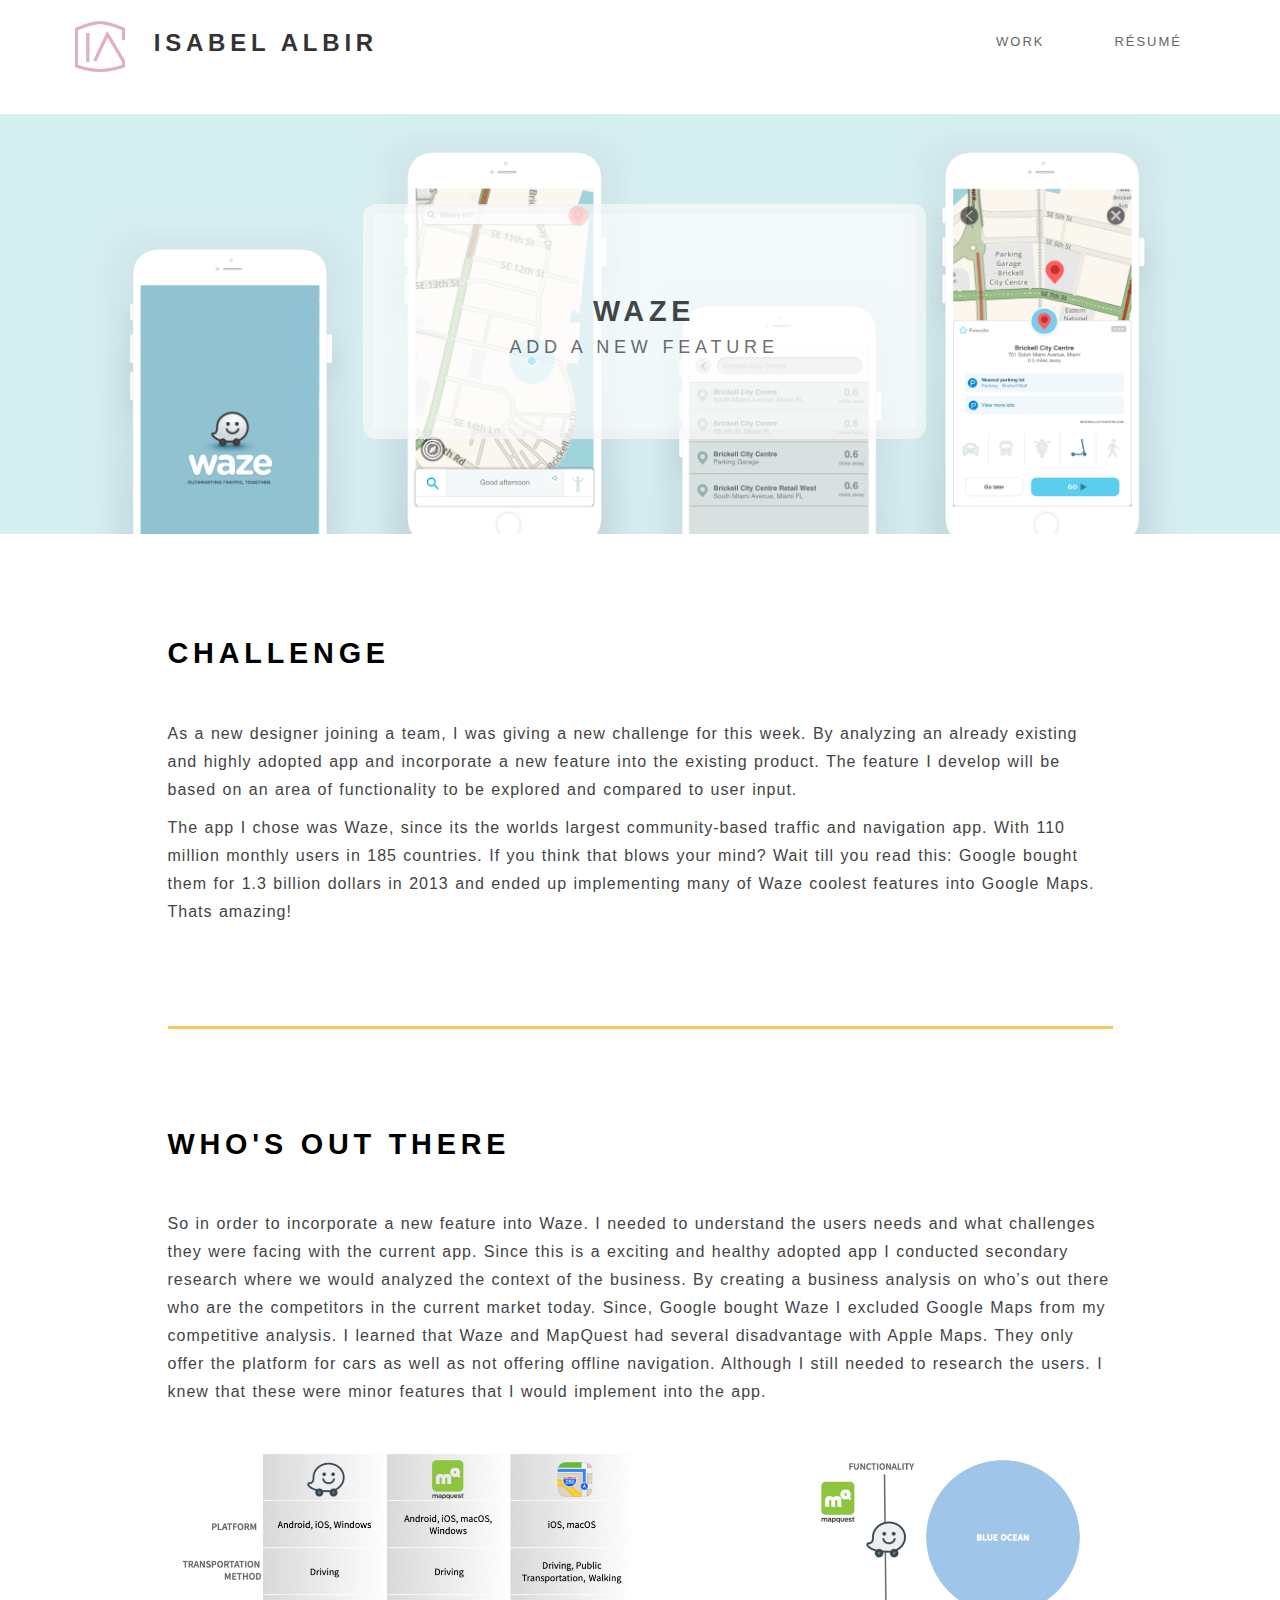
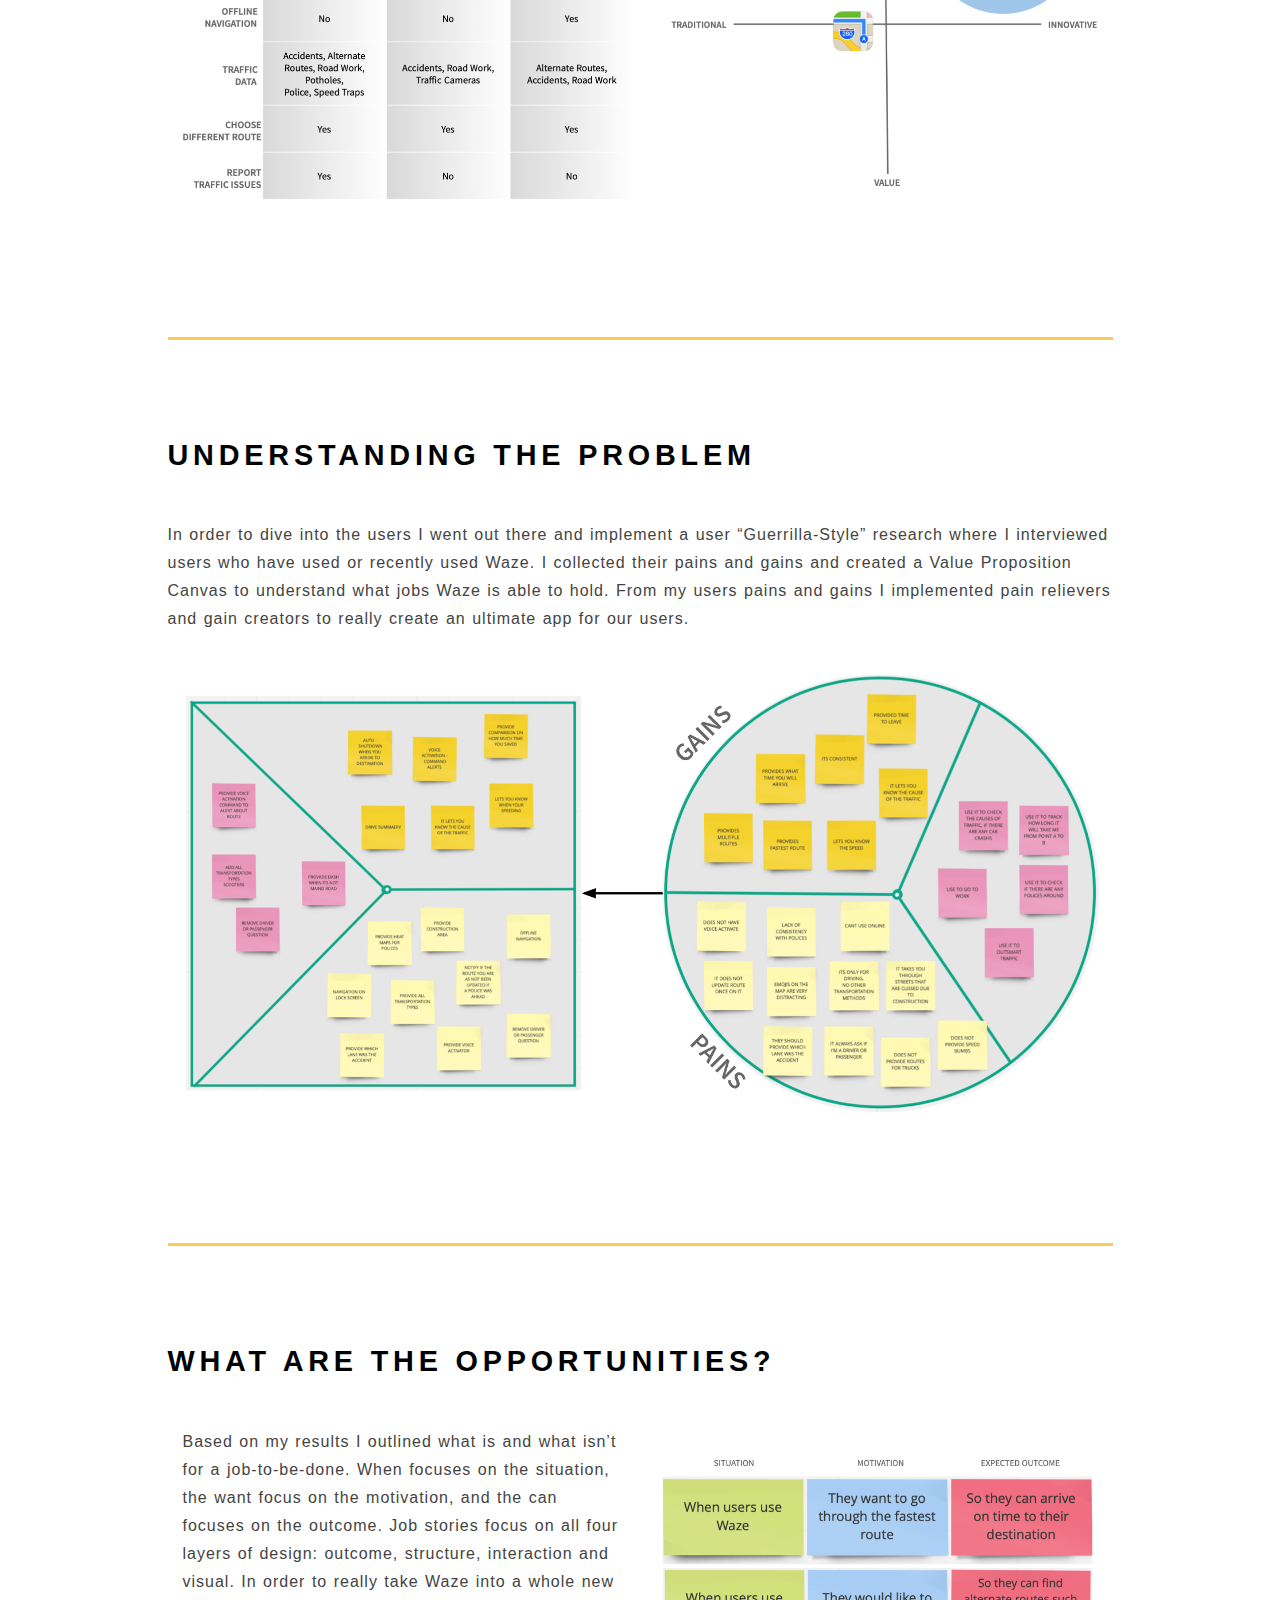
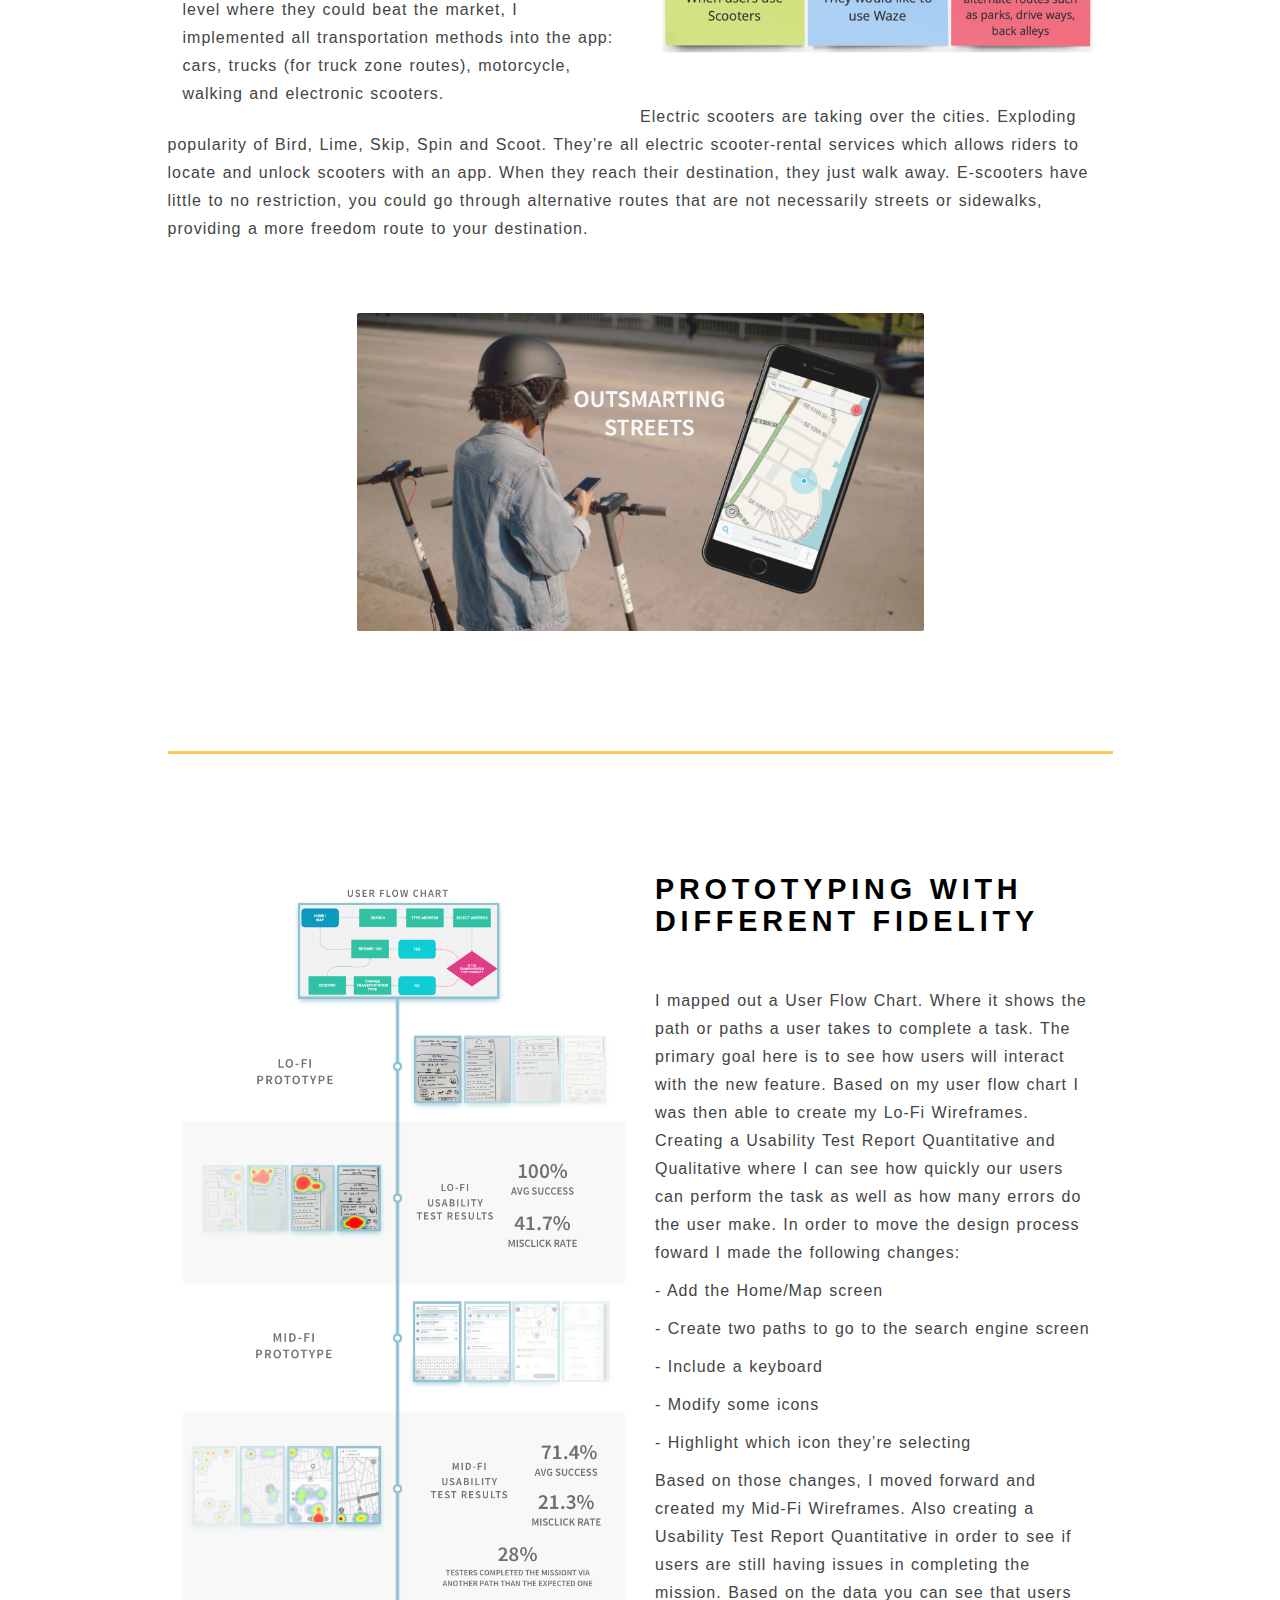
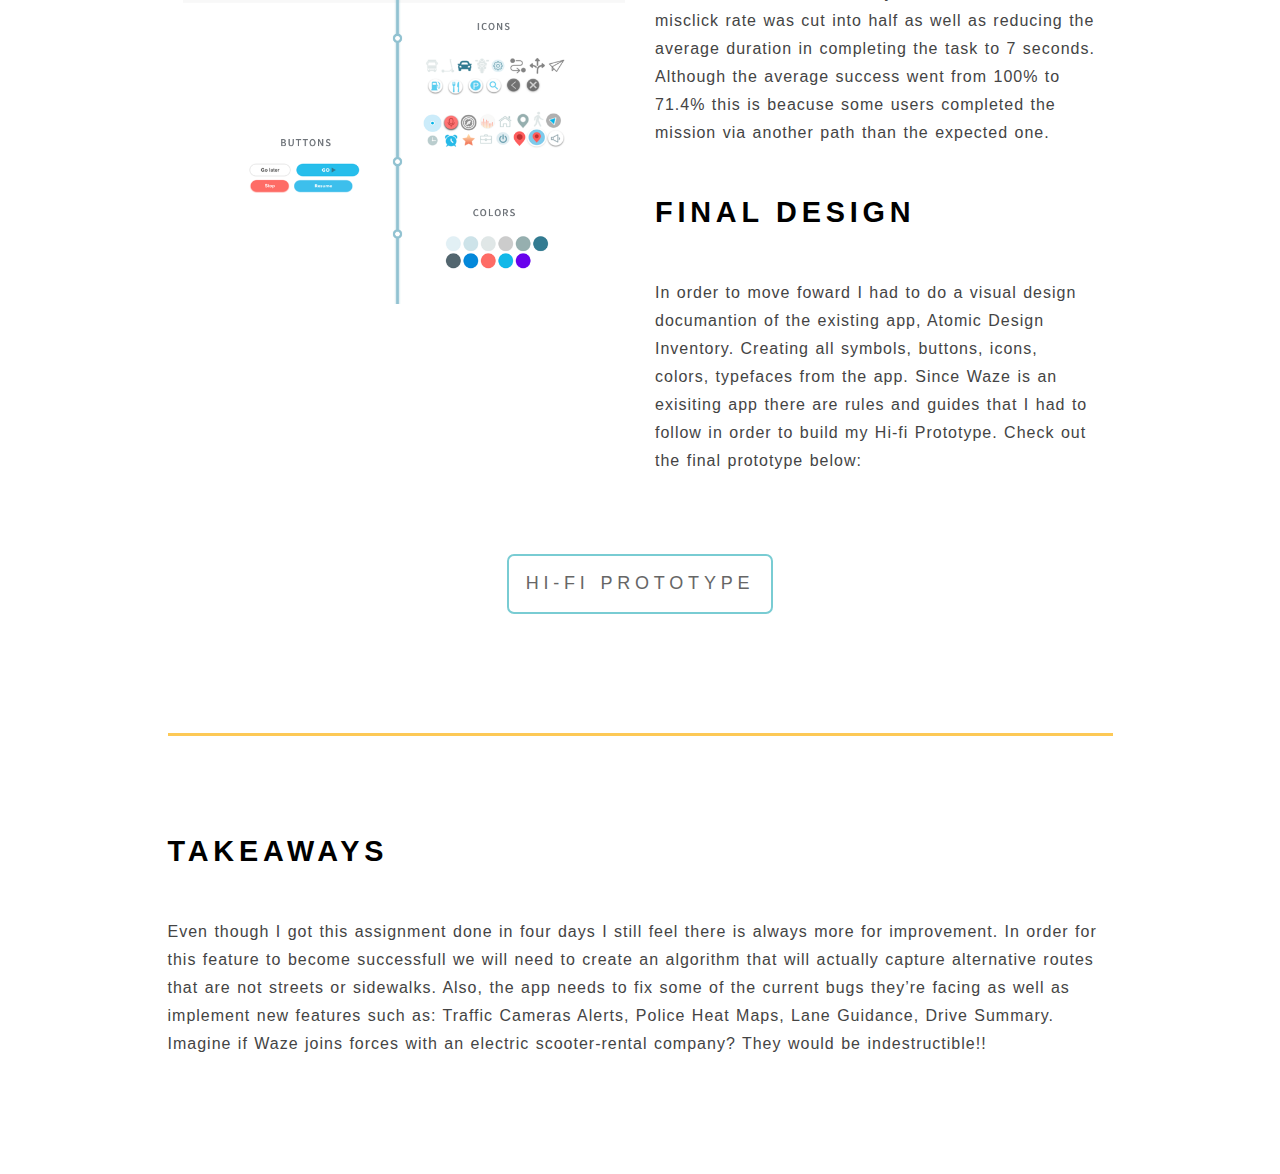
<file: Waze.html>
<!DOCTYPE html>
<!-- saved from url=(0037)http://alicelikesdesign.co/index.html -->
<html lang="en"><head><meta http-equiv="Content-Type" content="text/html; charset=UTF-8">


	<meta http-equiv="X-UA-Compatible" content="IE=Edge">
	<meta name="viewport" content="width=device-width, initial-scale=1">
	<meta name="keywords" content="">
	<meta name="description" content="">

	<!-- Site title
   ================================================== -->
	<title>Isabel Albir</title>

	<!-- Bootstrap CSS
   ================================================== -->
	<link rel="stylesheet" href="./bootstrap.min.css">

	<!-- Animate CSS
   ================================================== -->
	<link rel="stylesheet" href="./animate.min.css">

	<!-- Font Icons CSS
   ================================================== -->
	<link rel="stylesheet" href="./all.css" integrity="sha384-UHRtZLI+pbxtHCWp1t77Bi1L4ZtiqrqD80Kn4Z8NTSRyMA2Fd33n5dQ8lWUE00s/" crossorigin="anonymous">
	<link rel="stylesheet" href="./font-awesome.min.css">
	<link rel="stylesheet" href="./ionicons.min.css">


	<!-- Main CSS
   ================================================== -->
	<link rel="stylesheet" href="./style.css">

	<!-- Google web font
   ================================================== -->
  <link href="./css" rel="stylesheet" type="text/css">

<script type="text/javascript" charset="UTF-8" src="./common.js"></script><script type="text/javascript" charset="UTF-8" src="./util.js"></script></head>
<body>


<!-- Preloader section
================================================== -->
<div class="preloader" style="display: none;">

	<div class="sk-spinner sk-spinner-pulse"></div>

</div>


<!-- Navigation section
================================================== -->
<div class="nav-container">
   <nav class="nav-inner">

      <div class="navbar">
         <div class="container">
            <div class="row">

              <div class="brand">
								<img src= "./images/LOGO-Isabel Albir.png">

                <a>Isabel Albir</a>
              </div>

                     	<ul id="nav-menu">
												<li><a href="index.html">Work</a></li>
												<li><a href="resume/Isabel-Albir-Resume.pdf">Résumé</a></li>

                      </ul>

            </div>
         </div>
      </div>

   </nav>
</div>




<!-- Header section
================================================== -->
<section id="banner-waze" class="header-one resize expand-header">
	<div class="container">
		<div class="row">

			<div class="col-md-offset-3 col-md-6 col-sm-offset-2 col-sm-8">
			<!-- <div> -->
            	<div class="waze-header-thumb">
              		 <h1 class="wow fadeIn animated" data-wow-delay="0.6s" style="visibility: visible; animation-delay: 0.6s; animation-name: fadeIn;">Waze</h1>
              		 <h4 class="wow fadeInUp animated" data-wow-delay="0.9s" style="visibility: visible; animation-delay: 0.9s; animation-name: fadeInUp;">Add a new feature</h4>
           		</div>
			</div>

		</div>
	</div>
</section>

<section id="about">
   <div class="container">
      <div class="row">

						<section id="single-post">
						   <div class="container">
						      <div class="row">

						         <div class="wow fadeInUp col-md-offset-1 col-md-10 col-sm-offset-1 col-sm-10 animated" data-wow-delay="2.3s" style="visibility: visible; animation-delay: 2.3s; animation-name: fadeInUp;">
						         	  <div class="blog-thumb">

													<h1>Challenge</h1>
													<br>
													<br>

						         		   <p>As a new designer joining a team, I was giving a new challenge for this week. By analyzing an already existing and highly adopted app and incorporate a new feature into the existing product. The feature I develop will be based on an area of functionality to be explored and compared to user input. </p>
													 <p> The app I chose was Waze, since its the worlds largest community-based traffic and navigation app. With 110 million monthly users in 185 countries. If you think that blows your mind? Wait till you read this: Google bought them for 1.3 billion dollars in 2013 and ended up implementing many of Waze coolest features into Google Maps. Thats amazing!</p>

<hr class="col-md-24 col-sm-24" style="">

													<h1>Who's Out There</h1>
													<br>
													<br>

													<p>So in order to incorporate a new feature into Waze. I needed to understand the users needs and what challenges they were facing with the current app. Since this is a exciting and healthy adopted app I conducted secondary research where we would analyzed the context of the business. By creating a business analysis on who’s out there who are the competitors in the current market today. Since, Google bought Waze I excluded Google Maps from my competitive analysis. I learned that Waze and MapQuest had several disadvantage with Apple Maps. They only offer the platform for cars as well as not offering offline navigation. Although I still needed to research the users. I knew that these were minor features that I would implement into the app.</p>
													<img src="images/Waze-Navigation App-UXDesign-Competetive Analysis.png" class="img-responsive post-image" alt="Competetive Analysis">
													</div>

<hr class="col-md-24 col-sm-24" style="">

													<h1>Understanding the problem</h1>
													<br>
													<br>

													<p>In order to dive into the users I went out there and implement a user “Guerrilla-Style” research where I interviewed users who have used or recently used Waze. I collected their pains and gains and created a Value Proposition Canvas to understand what jobs Waze is able to hold. From my users pains and gains I implemented pain relievers and gain creators to really create an ultimate app for our users.</p>
													<img src="images/Waze-Navigation App-UXDesign-Value Propostion Canvas.png" class="img-responsive post-image" alt="Value Proposition Canvas">

<hr class="col-md-24 col-sm-24" style="">

													<h1>What are the opportunities?</h1>
													<br>
													<br>

													<div class="col-md-6 col-sm-6">
													<p>Based on my results I outlined what is and what isn’t for a job-to-be-done. When focuses on the situation, the want focus on the motivation, and the can focuses on the outcome. Job stories focus on all four layers of design: outcome, structure, interaction and visual. In order to really take Waze into a whole new level where they could beat the market, I implemented all transportation methods into the app: cars, trucks (for truck zone routes), motorcycle, walking and electronic scooters.</p>
												</div>

												<div class="col-md-6 col-sm-6">
													<img src="images/Waze-Navigation App-UXDesign-Jobs to be Done.png" class="img-responsive post-image" alt="Jobs to be Done">
													</div>


													<p>Electric scooters are taking over the cities. Exploding popularity of Bird, Lime, Skip, Spin and Scoot. They’re all electric scooter-rental services which allows riders to locate and unlock scooters with an app. When they reach their destination, they just walk away. E-scooters have little to no restriction, you could go through alternative routes that are not necessarily streets or sidewalks, providing a more freedom route to your destination.</p>
<br>
<br>
<br>
													<p style="text-align:center;"><img class="resize" src="images/Waze-Navigation App-UXDesign-Outsmarting.png" class="img-responsive post-image" alt="Outsmarting"></p>

<hr class="col-md-24 col-sm-24" style="">

													<div class="col-md-6 col-sm-6">
														<img src="images/Waze-Navigation App-UXDesign-Prototype.png" class="img-responsive post-image" alt="UX Prototype">
													</div>
													<div class="col-md-6 col-sm-6">
													<h1>Prototyping with different fidelity</h1>
													<br>

													<br>
													<p>I mapped out a User Flow Chart. Where it shows the path or paths a user takes to complete a task. The primary goal here is to see how users will interact with the new feature.
														Based on my user flow chart I was then able to create my Lo-Fi Wireframes. Creating a Usability Test Report Quantitative and Qualitative where I can see how quickly our users can perform the task as well as how many errors do the user make. In order to move the design process foward I made the following changes:</p>
														<p> - Add the Home/Map screen </p>
														<p> - Create two paths to go to the search engine screen </p>
														<p> - Include a keyboard </p>
														<p> - Modify some icons</p>
														<p> - Highlight which icon they’re selecting</p>
													<p> Based on those changes, I moved forward and created my Mid-Fi Wireframes. Also creating a Usability Test Report Quantitative in order to see if users are still having issues in completing the mission. Based on the data you can see that users misclick rate was cut into half as well as reducing the average duration in completing the task to 7 seconds. Although the average success went from 100% to 71.4% this is beacuse some users completed the mission via another path than the expected one.</p>
<br>

													<h1>Final Design</h1>
													<br>
													<br>

													<p>In order to move foward I had to do a visual design documantion of the existing app, Atomic Design Inventory. Creating all symbols, buttons, icons, colors, typefaces from the app. Since Waze is an exisiting app there are rules and guides that I had to follow in order to build my Hi-fi Prototype. Check out the final prototype below:

</p>
<br>
<br>
<br>
<br>
												</div>

												<ul id="body-link">
																				 	<li><a href="https://invis.io/TSS5OL9UF5D" target="_blank"><h4>Hi-Fi Prototype</h4></a></li>
																				 </ul>

<hr class="col-md-24 col-sm-24" style="">

													<h1>Takeaways</h1>
													<br>
													<br>
													<p>Even though I got this assignment done in four days I still feel there is always more for improvement. In order for this feature to become successfull we will need to create an algorithm that will actually capture alternative routes that are not streets or sidewalks. Also, the app needs to fix some of the current bugs they’re facing as well as implement new features such as: Traffic Cameras Alerts, Police Heat Maps, Lane Guidance, Drive Summary.
														Imagine if Waze joins forces with an electric scooter-rental company? They would be indestructible!!</p>
</file>
<file: all.css>
.fa,.fab,.fal,.far,.fas{-moz-osx-font-smoothing:grayscale;-webkit-font-smoothing:antialiased;display:inline-block;font-style:normal;font-variant:normal;text-rendering:auto;line-height:1}.fa-lg{font-size:1.33333em;line-height:.75em;vertical-align:-.0667em}.fa-xs{font-size:.75em}.fa-sm{font-size:.875em}.fa-1x{font-size:1em}.fa-2x{font-size:2em}.fa-3x{font-size:3em}.fa-4x{font-size:4em}.fa-5x{font-size:5em}.fa-6x{font-size:6em}.fa-7x{font-size:7em}.fa-8x{font-size:8em}.fa-9x{font-size:9em}.fa-10x{font-size:10em}.fa-fw{text-align:center;width:1.25em}.fa-ul{list-style-type:none;margin-left:2.5em;padding-left:0}.fa-ul>li{position:relative}.fa-li{left:-2em;position:absolute;text-align:center;width:2em;line-height:inherit}.fa-border{border:.08em solid #eee;border-radius:.1em;padding:.2em .25em .15em}.fa-pull-left{float:left}.fa-pull-right{float:right}.fa.fa-pull-left,.fab.fa-pull-left,.fal.fa-pull-left,.far.fa-pull-left,.fas.fa-pull-left{margin-right:.3em}.fa.fa-pull-right,.fab.fa-pull-right,.fal.fa-pull-right,.far.fa-pull-right,.fas.fa-pull-right{margin-left:.3em}.fa-spin{animation:fa-spin 2s infinite linear}.fa-pulse{animation:fa-spin 1s infinite steps(8)}@keyframes fa-spin{0%{transform:rotate(0deg)}to{transform:rotate(1turn)}}.fa-rotate-90{-ms-filter:"progid:DXImageTransform.Microsoft.BasicImage(rotation=1)";transform:rotate(90deg)}.fa-rotate-180{-ms-filter:"progid:DXImageTransform.Microsoft.BasicImage(rotation=2)";transform:rotate(180deg)}.fa-rotate-270{-ms-filter:"progid:DXImageTransform.Microsoft.BasicImage(rotation=3)";transform:rotate(270deg)}.fa-flip-horizontal{-ms-filter:"progid:DXImageTransform.Microsoft.BasicImage(rotation=0, mirror=1)";transform:scaleX(-1)}.fa-flip-vertical{transform:scaleY(-1)}.fa-flip-horizontal.fa-flip-vertical,.fa-flip-vertical{-ms-filter:"progid:DXImageTransform.Microsoft.BasicImage(rotation=2, mirror=1)"}.fa-flip-horizontal.fa-flip-vertical{transform:scale(-1)}:root .fa-flip-horizontal,:root .fa-flip-vertical,:root .fa-rotate-90,:root .fa-rotate-180,:root .fa-rotate-270{filter:none}.fa-stack{display:inline-block;height:2em;line-height:2em;position:relative;vertical-align:middle;width:2.5em}.fa-stack-1x,.fa-stack-2x{left:0;position:absolute;text-align:center;width:100%}.fa-stack-1x{line-height:inherit}.fa-stack-2x{font-size:2em}.fa-inverse{color:#fff}.fa-500px:before{content:"\f26e"}.fa-accessible-icon:before{content:"\f368"}.fa-accusoft:before{content:"\f369"}.fa-acquisitions-incorporated:before{content:"\f6af"}.fa-ad:before{content:"\f641"}.fa-address-book:before{content:"\f2b9"}.fa-address-card:before{content:"\f2bb"}.fa-adjust:before{content:"\f042"}.fa-adn:before{content:"\f170"}.fa-adobe:before{content:"\f778"}.fa-adversal:before{content:"\f36a"}.fa-affiliatetheme:before{content:"\f36b"}.fa-air-freshener:before{content:"\f5d0"}.fa-algolia:before{content:"\f36c"}.fa-align-center:before{content:"\f037"}.fa-align-justify:before{content:"\f039"}.fa-align-left:before{content:"\f036"}.fa-align-right:before{content:"\f038"}.fa-alipay:before{content:"\f642"}.fa-allergies:before{content:"\f461"}.fa-amazon:before{content:"\f270"}.fa-amazon-pay:before{content:"\f42c"}.fa-ambulance:before{content:"\f0f9"}.fa-american-sign-language-interpreting:before{content:"\f2a3"}.fa-amilia:before{content:"\f36d"}.fa-anchor:before{content:"\f13d"}.fa-android:before{content:"\f17b"}.fa-angellist:before{content:"\f209"}.fa-angle-double-down:before{content:"\f103"}.fa-angle-double-left:before{content:"\f100"}.fa-angle-double-right:before{content:"\f101"}.fa-angle-double-up:before{content:"\f102"}.fa-angle-down:before{content:"\f107"}.fa-angle-left:before{content:"\f104"}.fa-angle-right:before{content:"\f105"}.fa-angle-up:before{content:"\f106"}.fa-angry:before{content:"\f556"}.fa-angrycreative:before{content:"\f36e"}.fa-angular:before{content:"\f420"}.fa-ankh:before{content:"\f644"}.fa-app-store:before{content:"\f36f"}.fa-app-store-ios:before{content:"\f370"}.fa-apper:before{content:"\f371"}.fa-apple:before{content:"\f179"}.fa-apple-alt:before{content:"\f5d1"}.fa-apple-pay:before{content:"\f415"}.fa-archive:before{content:"\f187"}.fa-archway:before{content:"\f557"}.fa-arrow-alt-circle-down:before{content:"\f358"}.fa-arrow-alt-circle-left:before{content:"\f359"}.fa-arrow-alt-circle-right:before{content:"\f35a"}.fa-arrow-alt-circle-up:before{content:"\f35b"}.fa-arrow-circle-down:before{content:"\f0ab"}.fa-arrow-circle-left:before{content:"\f0a8"}.fa-arrow-circle-right:before{content:"\f0a9"}.fa-arrow-circle-up:before{content:"\f0aa"}.fa-arrow-down:before{content:"\f063"}.fa-arrow-left:before{content:"\f060"}.fa-arrow-right:before{content:"\f061"}.fa-arrow-up:before{content:"\f062"}.fa-arrows-alt:before{content:"\f0b2"}.fa-arrows-alt-h:before{content:"\f337"}.fa-arrows-alt-v:before{content:"\f338"}.fa-artstation:before{content:"\f77a"}.fa-assistive-listening-systems:before{content:"\f2a2"}.fa-asterisk:before{content:"\f069"}.fa-asymmetrik:before{content:"\f372"}.fa-at:before{content:"\f1fa"}.fa-atlas:before{content:"\f558"}.fa-atlassian:before{content:"\f77b"}.fa-atom:before{content:"\f5d2"}.fa-audible:before{content:"\f373"}.fa-audio-description:before{content:"\f29e"}.fa-autoprefixer:before{content:"\f41c"}.fa-avianex:before{content:"\f374"}.fa-aviato:before{content:"\f421"}.fa-award:before{content:"\f559"}.fa-aws:before{content:"\f375"}.fa-baby:before{content:"\f77c"}.fa-baby-carriage:before{content:"\f77d"}.fa-backspace:before{content:"\f55a"}.fa-backward:before{content:"\f04a"}.fa-balance-scale:before{content:"\f24e"}.fa-ban:before{content:"\f05e"}.fa-band-aid:before{content:"\f462"}.fa-bandcamp:before{content:"\f2d5"}.fa-barcode:before{content:"\f02a"}.fa-bars:before{content:"\f0c9"}.fa-baseball-ball:before{content:"\f433"}.fa-basketball-ball:before{content:"\f434"}.fa-bath:before{content:"\f2cd"}.fa-battery-empty:before{content:"\f244"}.fa-battery-full:before{content:"\f240"}.fa-battery-half:before{content:"\f242"}.fa-battery-quarter:before{content:"\f243"}.fa-battery-three-quarters:before{content:"\f241"}.fa-bed:before{content:"\f236"}.fa-beer:before{content:"\f0fc"}.fa-behance:before{content:"\f1b4"}.fa-behance-square:before{content:"\f1b5"}.fa-bell:before{content:"\f0f3"}.fa-bell-slash:before{content:"\f1f6"}.fa-bezier-curve:before{content:"\f55b"}.fa-bible:before{content:"\f647"}.fa-bicycle:before{content:"\f206"}.fa-bimobject:before{content:"\f378"}.fa-binoculars:before{content:"\f1e5"}.fa-biohazard:before{content:"\f780"}.fa-birthday-cake:before{content:"\f1fd"}.fa-bitbucket:before{content:"\f171"}.fa-bitcoin:before{content:"\f379"}.fa-bity:before{content:"\f37a"}.fa-black-tie:before{content:"\f27e"}.fa-blackberry:before{content:"\f37b"}.fa-blender:before{content:"\f517"}.fa-blender-phone:before{content:"\f6b6"}.fa-blind:before{content:"\f29d"}.fa-blog:before{content:"\f781"}.fa-blogger:before{content:"\f37c"}.fa-blogger-b:before{content:"\f37d"}.fa-bluetooth:before{content:"\f293"}.fa-bluetooth-b:before{content:"\f294"}.fa-bold:before{content:"\f032"}.fa-bolt:before{content:"\f0e7"}.fa-bomb:before{content:"\f1e2"}.fa-bone:before{content:"\f5d7"}.fa-bong:before{content:"\f55c"}.fa-book:before{content:"\f02d"}.fa-book-dead:before{content:"\f6b7"}.fa-book-open:before{content:"\f518"}.fa-book-reader:before{content:"\f5da"}.fa-bookmark:before{content:"\f02e"}.fa-bowling-ball:before{content:"\f436"}.fa-box:before{content:"\f466"}.fa-box-open:before{content:"\f49e"}.fa-boxes:before{content:"\f468"}.fa-braille:before{content:"\f2a1"}.fa-brain:before{content:"\f5dc"}.fa-briefcase:before{content:"\f0b1"}.fa-briefcase-medical:before{content:"\f469"}.fa-broadcast-tower:before{content:"\f519"}.fa-broom:before{content:"\f51a"}.fa-brush:before{content:"\f55d"}.fa-btc:before{content:"\f15a"}.fa-bug:before{content:"\f188"}.fa-building:before{content:"\f1ad"}.fa-bullhorn:before{content:"\f0a1"}.fa-bullseye:before{content:"\f140"}.fa-burn:before{content:"\f46a"}.fa-buromobelexperte:before{content:"\f37f"}.fa-bus:before{content:"\f207"}.fa-bus-alt:before{content:"\f55e"}.fa-business-time:before{content:"\f64a"}.fa-buysellads:before{content:"\f20d"}.fa-calculator:before{content:"\f1ec"}.fa-calendar:before{content:"\f133"}.fa-calendar-alt:before{content:"\f073"}.fa-calendar-check:before{content:"\f274"}.fa-calendar-day:before{content:"\f783"}.fa-calendar-minus:before{content:"\f272"}.fa-calendar-plus:before{content:"\f271"}.fa-calendar-times:before{content:"\f273"}.fa-calendar-week:before{content:"\f784"}.fa-camera:before{content:"\f030"}.fa-camera-retro:before{content:"\f083"}.fa-campground:before{content:"\f6bb"}.fa-canadian-maple-leaf:before{content:"\f785"}.fa-candy-cane:before{content:"\f786"}.fa-cannabis:before{content:"\f55f"}.fa-capsules:before{content:"\f46b"}.fa-car:before{content:"\f1b9"}.fa-car-alt:before{content:"\f5de"}.fa-car-battery:before{content:"\f5df"}.fa-car-crash:before{content:"\f5e1"}.fa-car-side:before{content:"\f5e4"}.fa-caret-down:before{content:"\f0d7"}.fa-caret-left:before{content:"\f0d9"}.fa-caret-right:before{content:"\f0da"}.fa-caret-square-down:before{content:"\f150"}.fa-caret-square-left:before{content:"\f191"}.fa-caret-square-right:before{content:"\f152"}.fa-caret-square-up:before{content:"\f151"}.fa-caret-up:before{content:"\f0d8"}.fa-carrot:before{content:"\f787"}.fa-cart-arrow-down:before{content:"\f218"}.fa-cart-plus:before{content:"\f217"}.fa-cash-register:before{content:"\f788"}.fa-cat:before{content:"\f6be"}.fa-cc-amazon-pay:before{content:"\f42d"}.fa-cc-amex:before{content:"\f1f3"}.fa-cc-apple-pay:before{content:"\f416"}.fa-cc-diners-club:before{content:"\f24c"}.fa-cc-discover:before{content:"\f1f2"}.fa-cc-jcb:before{content:"\f24b"}.fa-cc-mastercard:before{content:"\f1f1"}.fa-cc-paypal:before{content:"\f1f4"}.fa-cc-stripe:before{content:"\f1f5"}.fa-cc-visa:before{content:"\f1f0"}.fa-centercode:before{content:"\f380"}.fa-centos:before{content:"\f789"}.fa-certificate:before{content:"\f0a3"}.fa-chair:before{content:"\f6c0"}.fa-chalkboard:before{content:"\f51b"}.fa-chalkboard-teacher:before{content:"\f51c"}.fa-charging-station:before{content:"\f5e7"}.fa-chart-area:before{content:"\f1fe"}.fa-chart-bar:before{content:"\f080"}.fa-chart-line:before{content:"\f201"}.fa-chart-pie:before{content:"\f200"}.fa-check:before{content:"\f00c"}.fa-check-circle:before{content:"\f058"}.fa-check-double:before{content:"\f560"}.fa-check-square:before{content:"\f14a"}.fa-chess:before{content:"\f439"}.fa-chess-bishop:before{content:"\f43a"}.fa-chess-board:before{content:"\f43c"}.fa-chess-king:before{content:"\f43f"}.fa-chess-knight:before{content:"\f441"}.fa-chess-pawn:before{content:"\f443"}.fa-chess-queen:before{content:"\f445"}.fa-chess-rook:before{content:"\f447"}.fa-chevron-circle-down:before{content:"\f13a"}.fa-chevron-circle-left:before{content:"\f137"}.fa-chevron-circle-right:before{content:"\f138"}.fa-chevron-circle-up:before{content:"\f139"}.fa-chevron-down:before{content:"\f078"}.fa-chevron-left:before{content:"\f053"}.fa-chevron-right:before{content:"\f054"}.fa-chevron-up:before{content:"\f077"}.fa-child:before{content:"\f1ae"}.fa-chrome:before{content:"\f268"}.fa-church:before{content:"\f51d"}.fa-circle:before{content:"\f111"}.fa-circle-notch:before{content:"\f1ce"}.fa-city:before{content:"\f64f"}.fa-clipboard:before{content:"\f328"}.fa-clipboard-check:before{content:"\f46c"}.fa-clipboard-list:before{content:"\f46d"}.fa-clock:before{content:"\f017"}.fa-clone:before{content:"\f24d"}.fa-closed-captioning:before{content:"\f20a"}.fa-cloud:before{content:"\f0c2"}.fa-cloud-download-alt:before{content:"\f381"}.fa-cloud-meatball:before{content:"\f73b"}.fa-cloud-moon:before{content:"\f6c3"}.fa-cloud-moon-rain:before{content:"\f73c"}.fa-cloud-rain:before{content:"\f73d"}.fa-cloud-showers-heavy:before{content:"\f740"}.fa-cloud-sun:before{content:"\f6c4"}.fa-cloud-sun-rain:before{content:"\f743"}.fa-cloud-upload-alt:before{content:"\f382"}.fa-cloudscale:before{content:"\f383"}.fa-cloudsmith:before{content:"\f384"}.fa-cloudversify:before{content:"\f385"}.fa-cocktail:before{content:"\f561"}.fa-code:before{content:"\f121"}.fa-code-branch:before{content:"\f126"}.fa-codepen:before{content:"\f1cb"}.fa-codiepie:before{content:"\f284"}.fa-coffee:before{content:"\f0f4"}.fa-cog:before{content:"\f013"}.fa-cogs:before{content:"\f085"}.fa-coins:before{content:"\f51e"}.fa-columns:before{content:"\f0db"}.fa-comment:before{content:"\f075"}.fa-comment-alt:before{content:"\f27a"}.fa-comment-dollar:before{content:"\f651"}.fa-comment-dots:before{content:"\f4ad"}.fa-comment-slash:before{content:"\f4b3"}.fa-comments:before{content:"\f086"}.fa-comments-dollar:before{content:"\f653"}.fa-compact-disc:before{content:"\f51f"}.fa-compass:before{content:"\f14e"}.fa-compress:before{content:"\f066"}.fa-compress-arrows-alt:before{content:"\f78c"}.fa-concierge-bell:before{content:"\f562"}.fa-confluence:before{content:"\f78d"}.fa-connectdevelop:before{content:"\f20e"}.fa-contao:before{content:"\f26d"}.fa-cookie:before{content:"\f563"}.fa-cookie-bite:before{content:"\f564"}.fa-copy:before{content:"\f0c5"}.fa-copyright:before{content:"\f1f9"}.fa-couch:before{content:"\f4b8"}.fa-cpanel:before{content:"\f388"}.fa-creative-commons:before{content:"\f25e"}.fa-creative-commons-by:before{content:"\f4e7"}.fa-creative-commons-nc:before{content:"\f4e8"}.fa-creative-commons-nc-eu:before{content:"\f4e9"}.fa-creative-commons-nc-jp:before{content:"\f4ea"}.fa-creative-commons-nd:before{content:"\f4eb"}.fa-creative-commons-pd:before{content:"\f4ec"}.fa-creative-commons-pd-alt:before{content:"\f4ed"}.fa-creative-commons-remix:before{content:"\f4ee"}.fa-creative-commons-sa:before{content:"\f4ef"}.fa-creative-commons-sampling:before{content:"\f4f0"}.fa-creative-commons-sampling-plus:before{content:"\f4f1"}.fa-creative-commons-share:before{content:"\f4f2"}.fa-creative-commons-zero:before{content:"\f4f3"}.fa-credit-card:before{content:"\f09d"}.fa-critical-role:before{content:"\f6c9"}.fa-crop:before{content:"\f125"}.fa-crop-alt:before{content:"\f565"}.fa-cross:before{content:"\f654"}.fa-crosshairs:before{content:"\f05b"}.fa-crow:before{content:"\f520"}.fa-crown:before{content:"\f521"}.fa-css3:before{content:"\f13c"}.fa-css3-alt:before{content:"\f38b"}.fa-cube:before{content:"\f1b2"}.fa-cubes:before{content:"\f1b3"}.fa-cut:before{content:"\f0c4"}.fa-cuttlefish:before{content:"\f38c"}.fa-d-and-d:before{content:"\f38d"}.fa-d-and-d-beyond:before{content:"\f6ca"}.fa-dashcube:before{content:"\f210"}.fa-database:before{content:"\f1c0"}.fa-deaf:before{content:"\f2a4"}.fa-delicious:before{content:"\f1a5"}.fa-democrat:before{content:"\f747"}.fa-deploydog:before{content:"\f38e"}.fa-deskpro:before{content:"\f38f"}.fa-desktop:before{content:"\f108"}.fa-dev:before{content:"\f6cc"}.fa-deviantart:before{content:"\f1bd"}.fa-dharmachakra:before{content:"\f655"}.fa-dhl:before{content:"\f790"}.fa-diagnoses:before{content:"\f470"}.fa-diaspora:before{content:"\f791"}.fa-dice:before{content:"\f522"}.fa-dice-d20:before{content:"\f6cf"}.fa-dice-d6:before{content:"\f6d1"}.fa-dice-five:before{content:"\f523"}.fa-dice-four:before{content:"\f524"}.fa-dice-one:before{content:"\f525"}.fa-dice-six:before{content:"\f526"}.fa-dice-three:before{content:"\f527"}.fa-dice-two:before{content:"\f528"}.fa-digg:before{content:"\f1a6"}.fa-digital-ocean:before{content:"\f391"}.fa-digital-tachograph:before{content:"\f566"}.fa-directions:before{content:"\f5eb"}.fa-discord:before{content:"\f392"}.fa-discourse:before{content:"\f393"}.fa-divide:before{content:"\f529"}.fa-dizzy:before{content:"\f567"}.fa-dna:before{content:"\f471"}.fa-dochub:before{content:"\f394"}.fa-docker:before{content:"\f395"}.fa-dog:before{content:"\f6d3"}.fa-dollar-sign:before{content:"\f155"}.fa-dolly:before{content:"\f472"}.fa-dolly-flatbed:before{content:"\f474"}.fa-donate:before{content:"\f4b9"}.fa-door-closed:before{content:"\f52a"}.fa-door-open:before{content:"\f52b"}.fa-dot-circle:before{content:"\f192"}.fa-dove:before{content:"\f4ba"}.fa-download:before{content:"\f019"}.fa-draft2digital:before{content:"\f396"}.fa-drafting-compass:before{content:"\f568"}.fa-dragon:before{content:"\f6d5"}.fa-draw-polygon:before{content:"\f5ee"}.fa-dribbble:before{content:"\f17d"}.fa-dribbble-square:before{content:"\f397"}.fa-dropbox:before{content:"\f16b"}.fa-drum:before{content:"\f569"}.fa-drum-steelpan:before{content:"\f56a"}.fa-drumstick-bite:before{content:"\f6d7"}.fa-drupal:before{content:"\f1a9"}.fa-dumbbell:before{content:"\f44b"}.fa-dumpster:before{content:"\f793"}.fa-dumpster-fire:before{content:"\f794"}.fa-dungeon:before{content:"\f6d9"}.fa-dyalog:before{content:"\f399"}.fa-earlybirds:before{content:"\f39a"}.fa-ebay:before{content:"\f4f4"}.fa-edge:before{content:"\f282"}.fa-edit:before{content:"\f044"}.fa-eject:before{content:"\f052"}.fa-elementor:before{content:"\f430"}.fa-ellipsis-h:before{content:"\f141"}.fa-ellipsis-v:before{content:"\f142"}.fa-ello:before{content:"\f5f1"}.fa-ember:before{content:"\f423"}.fa-empire:before{content:"\f1d1"}.fa-envelope:before{content:"\f0e0"}.fa-envelope-open:before{content:"\f2b6"}.fa-envelope-open-text:before{content:"\f658"}.fa-envelope-square:before{content:"\f199"}.fa-envira:before{content:"\f299"}.fa-equals:before{content:"\f52c"}.fa-eraser:before{content:"\f12d"}.fa-erlang:before{content:"\f39d"}.fa-ethereum:before{content:"\f42e"}.fa-ethernet:before{content:"\f796"}.fa-etsy:before{content:"\f2d7"}.fa-euro-sign:before{content:"\f153"}.fa-exchange-alt:before{content:"\f362"}.fa-exclamation:before{content:"\f12a"}.fa-exclamation-circle:before{content:"\f06a"}.fa-exclamation-triangle:before{content:"\f071"}.fa-expand:before{content:"\f065"}.fa-expand-arrows-alt:before{content:"\f31e"}.fa-expeditedssl:before{content:"\f23e"}.fa-external-link-alt:before{content:"\f35d"}.fa-external-link-square-alt:before{content:"\f360"}.fa-eye:before{content:"\f06e"}.fa-eye-dropper:before{content:"\f1fb"}.fa-eye-slash:before{content:"\f070"}.fa-facebook:before{content:"\f09a"}.fa-facebook-f:before{content:"\f39e"}.fa-facebook-messenger:before{content:"\f39f"}.fa-facebook-square:before{content:"\f082"}.fa-fantasy-flight-games:before{content:"\f6dc"}.fa-fast-backward:before{content:"\f049"}.fa-fast-forward:before{content:"\f050"}.fa-fax:before{content:"\f1ac"}.fa-feather:before{content:"\f52d"}.fa-feather-alt:before{content:"\f56b"}.fa-fedex:before{content:"\f797"}.fa-fedora:before{content:"\f798"}.fa-female:before{content:"\f182"}.fa-fighter-jet:before{content:"\f0fb"}.fa-figma:before{content:"\f799"}.fa-file:before{content:"\f15b"}.fa-file-alt:before{content:"\f15c"}.fa-file-archive:before{content:"\f1c6"}.fa-file-audio:before{content:"\f1c7"}.fa-file-code:before{content:"\f1c9"}.fa-file-contract:before{content:"\f56c"}.fa-file-csv:before{content:"\f6dd"}.fa-file-download:before{content:"\f56d"}.fa-file-excel:before{content:"\f1c3"}.fa-file-export:before{content:"\f56e"}.fa-file-image:before{content:"\f1c5"}.fa-file-import:before{content:"\f56f"}.fa-file-invoice:before{content:"\f570"}.fa-file-invoice-dollar:before{content:"\f571"}.fa-file-medical:before{content:"\f477"}.fa-file-medical-alt:before{content:"\f478"}.fa-file-pdf:before{content:"\f1c1"}.fa-file-powerpoint:before{content:"\f1c4"}.fa-file-prescription:before{content:"\f572"}.fa-file-signature:before{content:"\f573"}.fa-file-upload:before{content:"\f574"}.fa-file-video:before{content:"\f1c8"}.fa-file-word:before{content:"\f1c2"}.fa-fill:before{content:"\f575"}.fa-fill-drip:before{content:"\f576"}.fa-film:before{content:"\f008"}.fa-filter:before{content:"\f0b0"}.fa-fingerprint:before{content:"\f577"}.fa-fire:before{content:"\f06d"}.fa-fire-alt:before{content:"\f7e4"}.fa-fire-extinguisher:before{content:"\f134"}.fa-firefox:before{content:"\f269"}.fa-first-aid:before{content:"\f479"}.fa-first-order:before{content:"\f2b0"}.fa-first-order-alt:before{content:"\f50a"}.fa-firstdraft:before{content:"\f3a1"}.fa-fish:before{content:"\f578"}.fa-fist-raised:before{content:"\f6de"}.fa-flag:before{content:"\f024"}.fa-flag-checkered:before{content:"\f11e"}.fa-flag-usa:before{content:"\f74d"}.fa-flask:before{content:"\f0c3"}.fa-flickr:before{content:"\f16e"}.fa-flipboard:before{content:"\f44d"}.fa-flushed:before{content:"\f579"}.fa-fly:before{content:"\f417"}.fa-folder:before{content:"\f07b"}.fa-folder-minus:before{content:"\f65d"}.fa-folder-open:before{content:"\f07c"}.fa-folder-plus:before{content:"\f65e"}.fa-font:before{content:"\f031"}.fa-font-awesome:before{content:"\f2b4"}.fa-font-awesome-alt:before{content:"\f35c"}.fa-font-awesome-flag:before{content:"\f425"}.fa-font-awesome-logo-full:before{content:"\f4e6"}.fa-fonticons:before{content:"\f280"}.fa-fonticons-fi:before{content:"\f3a2"}.fa-football-ball:before{content:"\f44e"}.fa-fort-awesome:before{content:"\f286"}.fa-fort-awesome-alt:before{content:"\f3a3"}.fa-forumbee:before{content:"\f211"}.fa-forward:before{content:"\f04e"}.fa-foursquare:before{content:"\f180"}.fa-free-code-camp:before{content:"\f2c5"}.fa-freebsd:before{content:"\f3a4"}.fa-frog:before{content:"\f52e"}.fa-frown:before{content:"\f119"}.fa-frown-open:before{content:"\f57a"}.fa-fulcrum:before{content:"\f50b"}.fa-funnel-dollar:before{content:"\f662"}.fa-futbol:before{content:"\f1e3"}.fa-galactic-republic:before{content:"\f50c"}.fa-galactic-senate:before{content:"\f50d"}.fa-gamepad:before{content:"\f11b"}.fa-gas-pump:before{content:"\f52f"}.fa-gavel:before{content:"\f0e3"}.fa-gem:before{content:"\f3a5"}.fa-genderless:before{content:"\f22d"}.fa-get-pocket:before{content:"\f265"}.fa-gg:before{content:"\f260"}.fa-gg-circle:before{content:"\f261"}.fa-ghost:before{content:"\f6e2"}.fa-gift:before{content:"\f06b"}.fa-gifts:before{content:"\f79c"}.fa-git:before{content:"\f1d3"}.fa-git-square:before{content:"\f1d2"}.fa-github:before{content:"\f09b"}.fa-github-alt:before{content:"\f113"}.fa-github-square:before{content:"\f092"}.fa-gitkraken:before{content:"\f3a6"}.fa-gitlab:before{content:"\f296"}.fa-gitter:before{content:"\f426"}.fa-glass-cheers:before{content:"\f79f"}.fa-glass-martini:before{content:"\f000"}.fa-glass-martini-alt:before{content:"\f57b"}.fa-glass-whiskey:before{content:"\f7a0"}.fa-glasses:before{content:"\f530"}.fa-glide:before{content:"\f2a5"}.fa-glide-g:before{content:"\f2a6"}.fa-globe:before{content:"\f0ac"}.fa-globe-africa:before{content:"\f57c"}.fa-globe-americas:before{content:"\f57d"}.fa-globe-asia:before{content:"\f57e"}.fa-globe-europe:before{content:"\f7a2"}.fa-gofore:before{content:"\f3a7"}.fa-golf-ball:before{content:"\f450"}.fa-goodreads:before{content:"\f3a8"}.fa-goodreads-g:before{content:"\f3a9"}.fa-google:before{content:"\f1a0"}.fa-google-drive:before{content:"\f3aa"}.fa-google-play:before{content:"\f3ab"}.fa-google-plus:before{content:"\f2b3"}.fa-google-plus-g:before{content:"\f0d5"}.fa-google-plus-square:before{content:"\f0d4"}.fa-google-wallet:before{content:"\f1ee"}.fa-gopuram:before{content:"\f664"}.fa-graduation-cap:before{content:"\f19d"}.fa-gratipay:before{content:"\f184"}.fa-grav:before{content:"\f2d6"}.fa-greater-than:before{content:"\f531"}.fa-greater-than-equal:before{content:"\f532"}.fa-grimace:before{content:"\f57f"}.fa-grin:before{content:"\f580"}.fa-grin-alt:before{content:"\f581"}.fa-grin-beam:before{content:"\f582"}.fa-grin-beam-sweat:before{content:"\f583"}.fa-grin-hearts:before{content:"\f584"}.fa-grin-squint:before{content:"\f585"}.fa-grin-squint-tears:before{content:"\f586"}.fa-grin-stars:before{content:"\f587"}.fa-grin-tears:before{content:"\f588"}.fa-grin-tongue:before{content:"\f589"}.fa-grin-tongue-squint:before{content:"\f58a"}.fa-grin-tongue-wink:before{content:"\f58b"}.fa-grin-wink:before{content:"\f58c"}.fa-grip-horizontal:before{content:"\f58d"}.fa-grip-lines:before{content:"\f7a4"}.fa-grip-lines-vertical:before{content:"\f7a5"}.fa-grip-vertical:before{content:"\f58e"}.fa-gripfire:before{content:"\f3ac"}.fa-grunt:before{content:"\f3ad"}.fa-guitar:before{content:"\f7a6"}.fa-gulp:before{content:"\f3ae"}.fa-h-square:before{content:"\f0fd"}.fa-hacker-news:before{content:"\f1d4"}.fa-hacker-news-square:before{content:"\f3af"}.fa-hackerrank:before{content:"\f5f7"}.fa-hammer:before{content:"\f6e3"}.fa-hamsa:before{content:"\f665"}.fa-hand-holding:before{content:"\f4bd"}.fa-hand-holding-heart:before{content:"\f4be"}.fa-hand-holding-usd:before{content:"\f4c0"}.fa-hand-lizard:before{content:"\f258"}.fa-hand-paper:before{content:"\f256"}.fa-hand-peace:before{content:"\f25b"}.fa-hand-point-down:before{content:"\f0a7"}.fa-hand-point-left:before{content:"\f0a5"}.fa-hand-point-right:before{content:"\f0a4"}.fa-hand-point-up:before{content:"\f0a6"}.fa-hand-pointer:before{content:"\f25a"}.fa-hand-rock:before{content:"\f255"}.fa-hand-scissors:before{content:"\f257"}.fa-hand-spock:before{content:"\f259"}.fa-hands:before{content:"\f4c2"}.fa-hands-helping:before{content:"\f4c4"}.fa-handshake:before{content:"\f2b5"}.fa-hanukiah:before{content:"\f6e6"}.fa-hashtag:before{content:"\f292"}.fa-hat-wizard:before{content:"\f6e8"}.fa-haykal:before{content:"\f666"}.fa-hdd:before{content:"\f0a0"}.fa-heading:before{content:"\f1dc"}.fa-headphones:before{content:"\f025"}.fa-headphones-alt:before{content:"\f58f"}.fa-headset:before{content:"\f590"}.fa-heart:before{content:"\f004"}.fa-heart-broken:before{content:"\f7a9"}.fa-heartbeat:before{content:"\f21e"}.fa-helicopter:before{content:"\f533"}.fa-highlighter:before{content:"\f591"}.fa-hiking:before{content:"\f6ec"}.fa-hippo:before{content:"\f6ed"}.fa-hips:before{content:"\f452"}.fa-hire-a-helper:before{content:"\f3b0"}.fa-history:before{content:"\f1da"}.fa-hockey-puck:before{content:"\f453"}.fa-holly-berry:before{content:"\f7aa"}.fa-home:before{content:"\f015"}.fa-hooli:before{content:"\f427"}.fa-hornbill:before{content:"\f592"}.fa-horse:before{content:"\f6f0"}.fa-horse-head:before{content:"\f7ab"}.fa-hospital:before{content:"\f0f8"}.fa-hospital-alt:before{content:"\f47d"}.fa-hospital-symbol:before{content:"\f47e"}.fa-hot-tub:before{content:"\f593"}.fa-hotel:before{content:"\f594"}.fa-hotjar:before{content:"\f3b1"}.fa-hourglass:before{content:"\f254"}.fa-hourglass-end:before{content:"\f253"}.fa-hourglass-half:before{content:"\f252"}.fa-hourglass-start:before{content:"\f251"}.fa-house-damage:before{content:"\f6f1"}.fa-houzz:before{content:"\f27c"}.fa-hryvnia:before{content:"\f6f2"}.fa-html5:before{content:"\f13b"}.fa-hubspot:before{content:"\f3b2"}.fa-i-cursor:before{content:"\f246"}.fa-icicles:before{content:"\f7ad"}.fa-id-badge:before{content:"\f2c1"}.fa-id-card:before{content:"\f2c2"}.fa-id-card-alt:before{content:"\f47f"}.fa-igloo:before{content:"\f7ae"}.fa-image:before{content:"\f03e"}.fa-images:before{content:"\f302"}.fa-imdb:before{content:"\f2d8"}.fa-inbox:before{content:"\f01c"}.fa-indent:before{content:"\f03c"}.fa-industry:before{content:"\f275"}.fa-infinity:before{content:"\f534"}.fa-info:before{content:"\f129"}.fa-info-circle:before{content:"\f05a"}.fa-instagram:before{content:"\f16d"}.fa-intercom:before{content:"\f7af"}.fa-internet-explorer:before{content:"\f26b"}.fa-invision:before{content:"\f7b0"}.fa-ioxhost:before{content:"\f208"}.fa-italic:before{content:"\f033"}.fa-itunes:before{content:"\f3b4"}.fa-itunes-note:before{content:"\f3b5"}.fa-java:before{content:"\f4e4"}.fa-jedi:before{content:"\f669"}.fa-jedi-order:before{content:"\f50e"}.fa-jenkins:before{content:"\f3b6"}.fa-jira:before{content:"\f7b1"}.fa-joget:before{content:"\f3b7"}.fa-joint:before{content:"\f595"}.fa-joomla:before{content:"\f1aa"}.fa-journal-whills:before{content:"\f66a"}.fa-js:before{content:"\f3b8"}.fa-js-square:before{content:"\f3b9"}.fa-jsfiddle:before{content:"\f1cc"}.fa-kaaba:before{content:"\f66b"}.fa-kaggle:before{content:"\f5fa"}.fa-key:before{content:"\f084"}.fa-keybase:before{content:"\f4f5"}.fa-keyboard:before{content:"\f11c"}.fa-keycdn:before{content:"\f3ba"}.fa-khanda:before{content:"\f66d"}.fa-kickstarter:before{content:"\f3bb"}.fa-kickstarter-k:before{content:"\f3bc"}.fa-kiss:before{content:"\f596"}.fa-kiss-beam:before{content:"\f597"}.fa-kiss-wink-heart:before{content:"\f598"}.fa-kiwi-bird:before{content:"\f535"}.fa-korvue:before{content:"\f42f"}.fa-landmark:before{content:"\f66f"}.fa-language:before{content:"\f1ab"}.fa-laptop:before{content:"\f109"}.fa-laptop-code:before{content:"\f5fc"}.fa-laravel:before{content:"\f3bd"}.fa-lastfm:before{content:"\f202"}.fa-lastfm-square:before{content:"\f203"}.fa-laugh:before{content:"\f599"}.fa-laugh-beam:before{content:"\f59a"}.fa-laugh-squint:before{content:"\f59b"}.fa-laugh-wink:before{content:"\f59c"}.fa-layer-group:before{content:"\f5fd"}.fa-leaf:before{content:"\f06c"}.fa-leanpub:before{content:"\f212"}.fa-lemon:before{content:"\f094"}.fa-less:before{content:"\f41d"}.fa-less-than:before{content:"\f536"}.fa-less-than-equal:before{content:"\f537"}.fa-level-down-alt:before{content:"\f3be"}.fa-level-up-alt:before{content:"\f3bf"}.fa-life-ring:before{content:"\f1cd"}.fa-lightbulb:before{content:"\f0eb"}.fa-line:before{content:"\f3c0"}.fa-link:before{content:"\f0c1"}.fa-linkedin:before{content:"\f08c"}.fa-linkedin-in:before{content:"\f0e1"}.fa-linode:before{content:"\f2b8"}.fa-linux:before{content:"\f17c"}.fa-lira-sign:before{content:"\f195"}.fa-list:before{content:"\f03a"}.fa-list-alt:before{content:"\f022"}.fa-list-ol:before{content:"\f0cb"}.fa-list-ul:before{content:"\f0ca"}.fa-location-arrow:before{content:"\f124"}.fa-lock:before{content:"\f023"}.fa-lock-open:before{content:"\f3c1"}.fa-long-arrow-alt-down:before{content:"\f309"}.fa-long-arrow-alt-left:before{content:"\f30a"}.fa-long-arrow-alt-right:before{content:"\f30b"}.fa-long-arrow-alt-up:before{content:"\f30c"}.fa-low-vision:before{content:"\f2a8"}.fa-luggage-cart:before{content:"\f59d"}.fa-lyft:before{content:"\f3c3"}.fa-magento:before{content:"\f3c4"}.fa-magic:before{content:"\f0d0"}.fa-magnet:before{content:"\f076"}.fa-mail-bulk:before{content:"\f674"}.fa-mailchimp:before{content:"\f59e"}.fa-male:before{content:"\f183"}.fa-mandalorian:before{content:"\f50f"}.fa-map:before{content:"\f279"}.fa-map-marked:before{content:"\f59f"}.fa-map-marked-alt:before{content:"\f5a0"}.fa-map-marker:before{content:"\f041"}.fa-map-marker-alt:before{content:"\f3c5"}.fa-map-pin:before{content:"\f276"}.fa-map-signs:before{content:"\f277"}.fa-markdown:before{content:"\f60f"}.fa-marker:before{content:"\f5a1"}.fa-mars:before{content:"\f222"}.fa-mars-double:before{content:"\f227"}.fa-mars-stroke:before{content:"\f229"}.fa-mars-stroke-h:before{content:"\f22b"}.fa-mars-stroke-v:before{content:"\f22a"}.fa-mask:before{content:"\f6fa"}.fa-mastodon:before{content:"\f4f6"}.fa-maxcdn:before{content:"\f136"}.fa-medal:before{content:"\f5a2"}.fa-medapps:before{content:"\f3c6"}.fa-medium:before{content:"\f23a"}.fa-medium-m:before{content:"\f3c7"}.fa-medkit:before{content:"\f0fa"}.fa-medrt:before{content:"\f3c8"}.fa-meetup:before{content:"\f2e0"}.fa-megaport:before{content:"\f5a3"}.fa-meh:before{content:"\f11a"}.fa-meh-blank:before{content:"\f5a4"}.fa-meh-rolling-eyes:before{content:"\f5a5"}.fa-memory:before{content:"\f538"}.fa-mendeley:before{content:"\f7b3"}.fa-menorah:before{content:"\f676"}.fa-mercury:before{content:"\f223"}.fa-meteor:before{content:"\f753"}.fa-microchip:before{content:"\f2db"}.fa-microphone:before{content:"\f130"}.fa-microphone-alt:before{content:"\f3c9"}.fa-microphone-alt-slash:before{content:"\f539"}.fa-microphone-slash:before{content:"\f131"}.fa-microscope:before{content:"\f610"}.fa-microsoft:before{content:"\f3ca"}.fa-minus:before{content:"\f068"}.fa-minus-circle:before{content:"\f056"}.fa-minus-square:before{content:"\f146"}.fa-mitten:before{content:"\f7b5"}.fa-mix:before{content:"\f3cb"}.fa-mixcloud:before{content:"\f289"}.fa-mizuni:before{content:"\f3cc"}.fa-mobile:before{content:"\f10b"}.fa-mobile-alt:before{content:"\f3cd"}.fa-modx:before{content:"\f285"}.fa-monero:before{content:"\f3d0"}.fa-money-bill:before{content:"\f0d6"}.fa-money-bill-alt:before{content:"\f3d1"}.fa-money-bill-wave:before{content:"\f53a"}.fa-money-bill-wave-alt:before{content:"\f53b"}.fa-money-check:before{content:"\f53c"}.fa-money-check-alt:before{content:"\f53d"}.fa-monument:before{content:"\f5a6"}.fa-moon:before{content:"\f186"}.fa-mortar-pestle:before{content:"\f5a7"}.fa-mosque:before{content:"\f678"}.fa-motorcycle:before{content:"\f21c"}.fa-mountain:before{content:"\f6fc"}.fa-mouse-pointer:before{content:"\f245"}.fa-mug-hot:before{content:"\f7b6"}.fa-music:before{content:"\f001"}.fa-napster:before{content:"\f3d2"}.fa-neos:before{content:"\f612"}.fa-network-wired:before{content:"\f6ff"}.fa-neuter:before{content:"\f22c"}.fa-newspaper:before{content:"\f1ea"}.fa-nimblr:before{content:"\f5a8"}.fa-nintendo-switch:before{content:"\f418"}.fa-node:before{content:"\f419"}.fa-node-js:before{content:"\f3d3"}.fa-not-equal:before{content:"\f53e"}.fa-notes-medical:before{content:"\f481"}.fa-npm:before{content:"\f3d4"}.fa-ns8:before{content:"\f3d5"}.fa-nutritionix:before{content:"\f3d6"}.fa-object-group:before{content:"\f247"}.fa-object-ungroup:before{content:"\f248"}.fa-odnoklassniki:before{content:"\f263"}.fa-odnoklassniki-square:before{content:"\f264"}.fa-oil-can:before{content:"\f613"}.fa-old-republic:before{content:"\f510"}.fa-om:before{content:"\f679"}.fa-opencart:before{content:"\f23d"}.fa-openid:before{content:"\f19b"}.fa-opera:before{content:"\f26a"}.fa-optin-monster:before{content:"\f23c"}.fa-osi:before{content:"\f41a"}.fa-otter:before{content:"\f700"}.fa-outdent:before{content:"\f03b"}.fa-page4:before{content:"\f3d7"}.fa-pagelines:before{content:"\f18c"}.fa-paint-brush:before{content:"\f1fc"}.fa-paint-roller:before{content:"\f5aa"}.fa-palette:before{content:"\f53f"}.fa-palfed:before{content:"\f3d8"}.fa-pallet:before{content:"\f482"}.fa-paper-plane:before{content:"\f1d8"}.fa-paperclip:before{content:"\f0c6"}.fa-parachute-box:before{content:"\f4cd"}.fa-paragraph:before{content:"\f1dd"}.fa-parking:before{content:"\f540"}.fa-passport:before{content:"\f5ab"}.fa-pastafarianism:before{content:"\f67b"}.fa-paste:before{content:"\f0ea"}.fa-patreon:before{content:"\f3d9"}.fa-pause:before{content:"\f04c"}.fa-pause-circle:before{content:"\f28b"}.fa-paw:before{content:"\f1b0"}.fa-paypal:before{content:"\f1ed"}.fa-peace:before{content:"\f67c"}.fa-pen:before{content:"\f304"}.fa-pen-alt:before{content:"\f305"}.fa-pen-fancy:before{content:"\f5ac"}.fa-pen-nib:before{content:"\f5ad"}.fa-pen-square:before{content:"\f14b"}.fa-pencil-alt:before{content:"\f303"}.fa-pencil-ruler:before{content:"\f5ae"}.fa-penny-arcade:before{content:"\f704"}.fa-people-carry:before{content:"\f4ce"}.fa-percent:before{content:"\f295"}.fa-percentage:before{content:"\f541"}.fa-periscope:before{content:"\f3da"}.fa-person-booth:before{content:"\f756"}.fa-phabricator:before{content:"\f3db"}.fa-phoenix-framework:before{content:"\f3dc"}.fa-phoenix-squadron:before{content:"\f511"}.fa-phone:before{content:"\f095"}.fa-phone-slash:before{content:"\f3dd"}.fa-phone-square:before{content:"\f098"}.fa-phone-volume:before{content:"\f2a0"}.fa-php:before{content:"\f457"}.fa-pied-piper:before{content:"\f2ae"}.fa-pied-piper-alt:before{content:"\f1a8"}.fa-pied-piper-hat:before{content:"\f4e5"}.fa-pied-piper-pp:before{content:"\f1a7"}.fa-piggy-bank:before{content:"\f4d3"}.fa-pills:before{content:"\f484"}.fa-pinterest:before{content:"\f0d2"}.fa-pinterest-p:before{content:"\f231"}.fa-pinterest-square:before{content:"\f0d3"}.fa-place-of-worship:before{content:"\f67f"}.fa-plane:before{content:"\f072"}.fa-plane-arrival:before{content:"\f5af"}.fa-plane-departure:before{content:"\f5b0"}.fa-play:before{content:"\f04b"}.fa-play-circle:before{content:"\f144"}.fa-playstation:before{content:"\f3df"}.fa-plug:before{content:"\f1e6"}.fa-plus:before{content:"\f067"}.fa-plus-circle:before{content:"\f055"}.fa-plus-square:before{content:"\f0fe"}.fa-podcast:before{content:"\f2ce"}.fa-poll:before{content:"\f681"}.fa-poll-h:before{content:"\f682"}.fa-poo:before{content:"\f2fe"}.fa-poo-storm:before{content:"\f75a"}.fa-poop:before{content:"\f619"}.fa-portrait:before{content:"\f3e0"}.fa-pound-sign:before{content:"\f154"}.fa-power-off:before{content:"\f011"}.fa-pray:before{content:"\f683"}.fa-praying-hands:before{content:"\f684"}.fa-prescription:before{content:"\f5b1"}.fa-prescription-bottle:before{content:"\f485"}.fa-prescription-bottle-alt:before{content:"\f486"}.fa-print:before{content:"\f02f"}.fa-procedures:before{content:"\f487"}.fa-product-hunt:before{content:"\f288"}.fa-project-diagram:before{content:"\f542"}.fa-pushed:before{content:"\f3e1"}.fa-puzzle-piece:before{content:"\f12e"}.fa-python:before{content:"\f3e2"}.fa-qq:before{content:"\f1d6"}.fa-qrcode:before{content:"\f029"}.fa-question:before{content:"\f128"}.fa-question-circle:before{content:"\f059"}.fa-quidditch:before{content:"\f458"}.fa-quinscape:before{content:"\f459"}.fa-quora:before{content:"\f2c4"}.fa-quote-left:before{content:"\f10d"}.fa-quote-right:before{content:"\f10e"}.fa-quran:before{content:"\f687"}.fa-r-project:before{content:"\f4f7"}.fa-radiation:before{content:"\f7b9"}.fa-radiation-alt:before{content:"\f7ba"}.fa-rainbow:before{content:"\f75b"}.fa-random:before{content:"\f074"}.fa-raspberry-pi:before{content:"\f7bb"}.fa-ravelry:before{content:"\f2d9"}.fa-react:before{content:"\f41b"}.fa-reacteurope:before{content:"\f75d"}.fa-readme:before{content:"\f4d5"}.fa-rebel:before{content:"\f1d0"}.fa-receipt:before{content:"\f543"}.fa-recycle:before{content:"\f1b8"}.fa-red-river:before{content:"\f3e3"}.fa-reddit:before{content:"\f1a1"}.fa-reddit-alien:before{content:"\f281"}.fa-reddit-square:before{content:"\f1a2"}.fa-redhat:before{content:"\f7bc"}.fa-redo:before{content:"\f01e"}.fa-redo-alt:before{content:"\f2f9"}.fa-registered:before{content:"\f25d"}.fa-renren:before{content:"\f18b"}.fa-reply:before{content:"\f3e5"}.fa-reply-all:before{content:"\f122"}.fa-replyd:before{content:"\f3e6"}.fa-republican:before{content:"\f75e"}.fa-researchgate:before{content:"\f4f8"}.fa-resolving:before{content:"\f3e7"}.fa-restroom:before{content:"\f7bd"}.fa-retweet:before{content:"\f079"}.fa-rev:before{content:"\f5b2"}.fa-ribbon:before{content:"\f4d6"}.fa-ring:before{content:"\f70b"}.fa-road:before{content:"\f018"}.fa-robot:before{content:"\f544"}.fa-rocket:before{content:"\f135"}.fa-rocketchat:before{content:"\f3e8"}.fa-rockrms:before{content:"\f3e9"}.fa-route:before{content:"\f4d7"}.fa-rss:before{content:"\f09e"}.fa-rss-square:before{content:"\f143"}.fa-ruble-sign:before{content:"\f158"}.fa-ruler:before{content:"\f545"}.fa-ruler-combined:before{content:"\f546"}.fa-ruler-horizontal:before{content:"\f547"}.fa-ruler-vertical:before{content:"\f548"}.fa-running:before{content:"\f70c"}.fa-rupee-sign:before{content:"\f156"}.fa-sad-cry:before{content:"\f5b3"}.fa-sad-tear:before{content:"\f5b4"}.fa-safari:before{content:"\f267"}.fa-sass:before{content:"\f41e"}.fa-satellite:before{content:"\f7bf"}.fa-satellite-dish:before{content:"\f7c0"}.fa-save:before{content:"\f0c7"}.fa-schlix:before{content:"\f3ea"}.fa-school:before{content:"\f549"}.fa-screwdriver:before{content:"\f54a"}.fa-scribd:before{content:"\f28a"}.fa-scroll:before{content:"\f70e"}.fa-sd-card:before{content:"\f7c2"}.fa-search:before{content:"\f002"}.fa-search-dollar:before{content:"\f688"}.fa-search-location:before{content:"\f689"}.fa-search-minus:before{content:"\f010"}.fa-search-plus:before{content:"\f00e"}.fa-searchengin:before{content:"\f3eb"}.fa-seedling:before{content:"\f4d8"}.fa-sellcast:before{content:"\f2da"}.fa-sellsy:before{content:"\f213"}.fa-server:before{content:"\f233"}.fa-servicestack:before{content:"\f3ec"}.fa-shapes:before{content:"\f61f"}.fa-share:before{content:"\f064"}.fa-share-alt:before{content:"\f1e0"}.fa-share-alt-square:before{content:"\f1e1"}.fa-share-square:before{content:"\f14d"}.fa-shekel-sign:before{content:"\f20b"}.fa-shield-alt:before{content:"\f3ed"}.fa-ship:before{content:"\f21a"}.fa-shipping-fast:before{content:"\f48b"}.fa-shirtsinbulk:before{content:"\f214"}.fa-shoe-prints:before{content:"\f54b"}.fa-shopping-bag:before{content:"\f290"}.fa-shopping-basket:before{content:"\f291"}.fa-shopping-cart:before{content:"\f07a"}.fa-shopware:before{content:"\f5b5"}.fa-shower:before{content:"\f2cc"}.fa-shuttle-van:before{content:"\f5b6"}.fa-sign:before{content:"\f4d9"}.fa-sign-in-alt:before{content:"\f2f6"}.fa-sign-language:before{content:"\f2a7"}.fa-sign-out-alt:before{content:"\f2f5"}.fa-signal:before{content:"\f012"}.fa-signature:before{content:"\f5b7"}.fa-sim-card:before{content:"\f7c4"}.fa-simplybuilt:before{content:"\f215"}.fa-sistrix:before{content:"\f3ee"}.fa-sitemap:before{content:"\f0e8"}.fa-sith:before{content:"\f512"}.fa-skating:before{content:"\f7c5"}.fa-sketch:before{content:"\f7c6"}.fa-skiing:before{content:"\f7c9"}.fa-skiing-nordic:before{content:"\f7ca"}.fa-skull:before{content:"\f54c"}.fa-skull-crossbones:before{content:"\f714"}.fa-skyatlas:before{content:"\f216"}.fa-skype:before{content:"\f17e"}.fa-slack:before{content:"\f198"}.fa-slack-hash:before{content:"\f3ef"}.fa-slash:before{content:"\f715"}.fa-sleigh:before{content:"\f7cc"}.fa-sliders-h:before{content:"\f1de"}.fa-slideshare:before{content:"\f1e7"}.fa-smile:before{content:"\f118"}.fa-smile-beam:before{content:"\f5b8"}.fa-smile-wink:before{content:"\f4da"}.fa-smog:before{content:"\f75f"}.fa-smoking:before{content:"\f48d"}.fa-smoking-ban:before{content:"\f54d"}.fa-sms:before{content:"\f7cd"}.fa-snapchat:before{content:"\f2ab"}.fa-snapchat-ghost:before{content:"\f2ac"}.fa-snapchat-square:before{content:"\f2ad"}.fa-snowboarding:before{content:"\f7ce"}.fa-snowflake:before{content:"\f2dc"}.fa-snowman:before{content:"\f7d0"}.fa-snowplow:before{content:"\f7d2"}.fa-socks:before{content:"\f696"}.fa-solar-panel:before{content:"\f5ba"}.fa-sort:before{content:"\f0dc"}.fa-sort-alpha-down:before{content:"\f15d"}.fa-sort-alpha-up:before{content:"\f15e"}.fa-sort-amount-down:before{content:"\f160"}.fa-sort-amount-up:before{content:"\f161"}.fa-sort-down:before{content:"\f0dd"}.fa-sort-numeric-down:before{content:"\f162"}.fa-sort-numeric-up:before{content:"\f163"}.fa-sort-up:before{content:"\f0de"}.fa-soundcloud:before{content:"\f1be"}.fa-sourcetree:before{content:"\f7d3"}.fa-spa:before{content:"\f5bb"}.fa-space-shuttle:before{content:"\f197"}.fa-speakap:before{content:"\f3f3"}.fa-spider:before{content:"\f717"}.fa-spinner:before{content:"\f110"}.fa-splotch:before{content:"\f5bc"}.fa-spotify:before{content:"\f1bc"}.fa-spray-can:before{content:"\f5bd"}.fa-square:before{content:"\f0c8"}.fa-square-full:before{content:"\f45c"}.fa-square-root-alt:before{content:"\f698"}.fa-squarespace:before{content:"\f5be"}.fa-stack-exchange:before{content:"\f18d"}.fa-stack-overflow:before{content:"\f16c"}.fa-stamp:before{content:"\f5bf"}.fa-star:before{content:"\f005"}.fa-star-and-crescent:before{content:"\f699"}.fa-star-half:before{content:"\f089"}.fa-star-half-alt:before{content:"\f5c0"}.fa-star-of-david:before{content:"\f69a"}.fa-star-of-life:before{content:"\f621"}.fa-staylinked:before{content:"\f3f5"}.fa-steam:before{content:"\f1b6"}.fa-steam-square:before{content:"\f1b7"}.fa-steam-symbol:before{content:"\f3f6"}.fa-step-backward:before{content:"\f048"}.fa-step-forward:before{content:"\f051"}.fa-stethoscope:before{content:"\f0f1"}.fa-sticker-mule:before{content:"\f3f7"}.fa-sticky-note:before{content:"\f249"}.fa-stop:before{content:"\f04d"}.fa-stop-circle:before{content:"\f28d"}.fa-stopwatch:before{content:"\f2f2"}.fa-store:before{content:"\f54e"}.fa-store-alt:before{content:"\f54f"}.fa-strava:before{content:"\f428"}.fa-stream:before{content:"\f550"}.fa-street-view:before{content:"\f21d"}.fa-strikethrough:before{content:"\f0cc"}.fa-stripe:before{content:"\f429"}.fa-stripe-s:before{content:"\f42a"}.fa-stroopwafel:before{content:"\f551"}.fa-studiovinari:before{content:"\f3f8"}.fa-stumbleupon:before{content:"\f1a4"}.fa-stumbleupon-circle:before{content:"\f1a3"}.fa-subscript:before{content:"\f12c"}.fa-subway:before{content:"\f239"}.fa-suitcase:before{content:"\f0f2"}.fa-suitcase-rolling:before{content:"\f5c1"}.fa-sun:before{content:"\f185"}.fa-superpowers:before{content:"\f2dd"}.fa-superscript:before{content:"\f12b"}.fa-supple:before{content:"\f3f9"}.fa-surprise:before{content:"\f5c2"}.fa-suse:before{content:"\f7d6"}.fa-swatchbook:before{content:"\f5c3"}.fa-swimmer:before{content:"\f5c4"}.fa-swimming-pool:before{content:"\f5c5"}.fa-synagogue:before{content:"\f69b"}.fa-sync:before{content:"\f021"}.fa-sync-alt:before{content:"\f2f1"}.fa-syringe:before{content:"\f48e"}.fa-table:before{content:"\f0ce"}.fa-table-tennis:before{content:"\f45d"}.fa-tablet:before{content:"\f10a"}.fa-tablet-alt:before{content:"\f3fa"}.fa-tablets:before{content:"\f490"}.fa-tachometer-alt:before{content:"\f3fd"}.fa-tag:before{content:"\f02b"}.fa-tags:before{content:"\f02c"}.fa-tape:before{content:"\f4db"}.fa-tasks:before{content:"\f0ae"}.fa-taxi:before{content:"\f1ba"}.fa-teamspeak:before{content:"\f4f9"}.fa-teeth:before{content:"\f62e"}.fa-teeth-open:before{content:"\f62f"}.fa-telegram:before{content:"\f2c6"}.fa-telegram-plane:before{content:"\f3fe"}.fa-temperature-high:before{content:"\f769"}.fa-temperature-low:before{content:"\f76b"}.fa-tencent-weibo:before{content:"\f1d5"}.fa-tenge:before{content:"\f7d7"}.fa-terminal:before{content:"\f120"}.fa-text-height:before{content:"\f034"}.fa-text-width:before{content:"\f035"}.fa-th:before{content:"\f00a"}.fa-th-large:before{content:"\f009"}.fa-th-list:before{content:"\f00b"}.fa-the-red-yeti:before{content:"\f69d"}.fa-theater-masks:before{content:"\f630"}.fa-themeco:before{content:"\f5c6"}.fa-themeisle:before{content:"\f2b2"}.fa-thermometer:before{content:"\f491"}.fa-thermometer-empty:before{content:"\f2cb"}.fa-thermometer-full:before{content:"\f2c7"}.fa-thermometer-half:before{content:"\f2c9"}.fa-thermometer-quarter:before{content:"\f2ca"}.fa-thermometer-three-quarters:before{content:"\f2c8"}.fa-think-peaks:before{content:"\f731"}.fa-thumbs-down:before{content:"\f165"}.fa-thumbs-up:before{content:"\f164"}.fa-thumbtack:before{content:"\f08d"}.fa-ticket-alt:before{content:"\f3ff"}.fa-times:before{content:"\f00d"}.fa-times-circle:before{content:"\f057"}.fa-tint:before{content:"\f043"}.fa-tint-slash:before{content:"\f5c7"}.fa-tired:before{content:"\f5c8"}.fa-toggle-off:before{content:"\f204"}.fa-toggle-on:before{content:"\f205"}.fa-toilet:before{content:"\f7d8"}.fa-toilet-paper:before{content:"\f71e"}.fa-toolbox:before{content:"\f552"}.fa-tools:before{content:"\f7d9"}.fa-tooth:before{content:"\f5c9"}.fa-torah:before{content:"\f6a0"}.fa-torii-gate:before{content:"\f6a1"}.fa-tractor:before{content:"\f722"}.fa-trade-federation:before{content:"\f513"}.fa-trademark:before{content:"\f25c"}.fa-traffic-light:before{content:"\f637"}.fa-train:before{content:"\f238"}.fa-tram:before{content:"\f7da"}.fa-transgender:before{content:"\f224"}.fa-transgender-alt:before{content:"\f225"}.fa-trash:before{content:"\f1f8"}.fa-trash-alt:before{content:"\f2ed"}.fa-tree:before{content:"\f1bb"}.fa-trello:before{content:"\f181"}.fa-tripadvisor:before{content:"\f262"}.fa-trophy:before{content:"\f091"}.fa-truck:before{content:"\f0d1"}.fa-truck-loading:before{content:"\f4de"}.fa-truck-monster:before{content:"\f63b"}.fa-truck-moving:before{content:"\f4df"}.fa-truck-pickup:before{content:"\f63c"}.fa-tshirt:before{content:"\f553"}.fa-tty:before{content:"\f1e4"}.fa-tumblr:before{content:"\f173"}.fa-tumblr-square:before{content:"\f174"}.fa-tv:before{content:"\f26c"}.fa-twitch:before{content:"\f1e8"}.fa-twitter:before{content:"\f099"}.fa-twitter-square:before{content:"\f081"}.fa-typo3:before{content:"\f42b"}.fa-uber:before{content:"\f402"}.fa-ubuntu:before{content:"\f7df"}.fa-uikit:before{content:"\f403"}.fa-umbrella:before{content:"\f0e9"}.fa-umbrella-beach:before{content:"\f5ca"}.fa-underline:before{content:"\f0cd"}.fa-undo:before{content:"\f0e2"}.fa-undo-alt:before{content:"\f2ea"}.fa-uniregistry:before{content:"\f404"}.fa-universal-access:before{content:"\f29a"}.fa-university:before{content:"\f19c"}.fa-unlink:before{content:"\f127"}.fa-unlock:before{content:"\f09c"}.fa-unlock-alt:before{content:"\f13e"}.fa-untappd:before{content:"\f405"}.fa-upload:before{content:"\f093"}.fa-ups:before{content:"\f7e0"}.fa-usb:before{content:"\f287"}.fa-user:before{content:"\f007"}.fa-user-alt:before{content:"\f406"}.fa-user-alt-slash:before{content:"\f4fa"}.fa-user-astronaut:before{content:"\f4fb"}.fa-user-check:before{content:"\f4fc"}.fa-user-circle:before{content:"\f2bd"}.fa-user-clock:before{content:"\f4fd"}.fa-user-cog:before{content:"\f4fe"}.fa-user-edit:before{content:"\f4ff"}.fa-user-friends:before{content:"\f500"}.fa-user-graduate:before{content:"\f501"}.fa-user-injured:before{content:"\f728"}.fa-user-lock:before{content:"\f502"}.fa-user-md:before{content:"\f0f0"}.fa-user-minus:before{content:"\f503"}.fa-user-ninja:before{content:"\f504"}.fa-user-plus:before{content:"\f234"}.fa-user-secret:before{content:"\f21b"}.fa-user-shield:before{content:"\f505"}.fa-user-slash:before{content:"\f506"}.fa-user-tag:before{content:"\f507"}.fa-user-tie:before{content:"\f508"}.fa-user-times:before{content:"\f235"}.fa-users:before{content:"\f0c0"}.fa-users-cog:before{content:"\f509"}.fa-usps:before{content:"\f7e1"}.fa-ussunnah:before{content:"\f407"}.fa-utensil-spoon:before{content:"\f2e5"}.fa-utensils:before{content:"\f2e7"}.fa-vaadin:before{content:"\f408"}.fa-vector-square:before{content:"\f5cb"}.fa-venus:before{content:"\f221"}.fa-venus-double:before{content:"\f226"}.fa-venus-mars:before{content:"\f228"}.fa-viacoin:before{content:"\f237"}.fa-viadeo:before{content:"\f2a9"}.fa-viadeo-square:before{content:"\f2aa"}.fa-vial:before{content:"\f492"}.fa-vials:before{content:"\f493"}.fa-viber:before{content:"\f409"}.fa-video:before{content:"\f03d"}.fa-video-slash:before{content:"\f4e2"}.fa-vihara:before{content:"\f6a7"}.fa-vimeo:before{content:"\f40a"}.fa-vimeo-square:before{content:"\f194"}.fa-vimeo-v:before{content:"\f27d"}.fa-vine:before{content:"\f1ca"}.fa-vk:before{content:"\f189"}.fa-vnv:before{content:"\f40b"}.fa-volleyball-ball:before{content:"\f45f"}.fa-volume-down:before{content:"\f027"}.fa-volume-mute:before{content:"\f6a9"}.fa-volume-off:before{content:"\f026"}.fa-volume-up:before{content:"\f028"}.fa-vote-yea:before{content:"\f772"}.fa-vr-cardboard:before{content:"\f729"}.fa-vuejs:before{content:"\f41f"}.fa-walking:before{content:"\f554"}.fa-wallet:before{content:"\f555"}.fa-warehouse:before{content:"\f494"}.fa-water:before{content:"\f773"}.fa-weebly:before{content:"\f5cc"}.fa-weibo:before{content:"\f18a"}.fa-weight:before{content:"\f496"}.fa-weight-hanging:before{content:"\f5cd"}.fa-weixin:before{content:"\f1d7"}.fa-whatsapp:before{content:"\f232"}.fa-whatsapp-square:before{content:"\f40c"}.fa-wheelchair:before{content:"\f193"}.fa-whmcs:before{content:"\f40d"}.fa-wifi:before{content:"\f1eb"}.fa-wikipedia-w:before{content:"\f266"}.fa-wind:before{content:"\f72e"}.fa-window-close:before{content:"\f410"}.fa-window-maximize:before{content:"\f2d0"}.fa-window-minimize:before{content:"\f2d1"}.fa-window-restore:before{content:"\f2d2"}.fa-windows:before{content:"\f17a"}.fa-wine-bottle:before{content:"\f72f"}.fa-wine-glass:before{content:"\f4e3"}.fa-wine-glass-alt:before{content:"\f5ce"}.fa-wix:before{content:"\f5cf"}.fa-wizards-of-the-coast:before{content:"\f730"}.fa-wolf-pack-battalion:before{content:"\f514"}.fa-won-sign:before{content:"\f159"}.fa-wordpress:before{content:"\f19a"}.fa-wordpress-simple:before{content:"\f411"}.fa-wpbeginner:before{content:"\f297"}.fa-wpexplorer:before{content:"\f2de"}.fa-wpforms:before{content:"\f298"}.fa-wpressr:before{content:"\f3e4"}.fa-wrench:before{content:"\f0ad"}.fa-x-ray:before{content:"\f497"}.fa-xbox:before{content:"\f412"}.fa-xing:before{content:"\f168"}.fa-xing-square:before{content:"\f169"}.fa-y-combinator:before{content:"\f23b"}.fa-yahoo:before{content:"\f19e"}.fa-yandex:before{content:"\f413"}.fa-yandex-international:before{content:"\f414"}.fa-yarn:before{content:"\f7e3"}.fa-yelp:before{content:"\f1e9"}.fa-yen-sign:before{content:"\f157"}.fa-yin-yang:before{content:"\f6ad"}.fa-yoast:before{content:"\f2b1"}.fa-youtube:before{content:"\f167"}.fa-youtube-square:before{content:"\f431"}.fa-zhihu:before{content:"\f63f"}.sr-only{border:0;clip:rect(0,0,0,0);height:1px;margin:-1px;overflow:hidden;padding:0;position:absolute;width:1px}.sr-only-focusable:active,.sr-only-focusable:focus{clip:auto;height:auto;margin:0;overflow:visible;position:static;width:auto}@font-face{font-family:"Font Awesome 5 Brands";font-style:normal;font-weight:normal;src:url(../webfonts/fa-brands-400.eot);src:url(../webfonts/fa-brands-400.eot?#iefix) format("embedded-opentype"),url(../webfonts/fa-brands-400.woff2) format("woff2"),url(../webfonts/fa-brands-400.woff) format("woff"),url(../webfonts/fa-brands-400.ttf) format("truetype"),url(../webfonts/fa-brands-400.svg#fontawesome) format("svg")}.fab{font-family:"Font Awesome 5 Brands"}@font-face{font-family:"Font Awesome 5 Free";font-style:normal;font-weight:400;src:url(../webfonts/fa-regular-400.eot);src:url(../webfonts/fa-regular-400.eot?#iefix) format("embedded-opentype"),url(../webfonts/fa-regular-400.woff2) format("woff2"),url(../webfonts/fa-regular-400.woff) format("woff"),url(../webfonts/fa-regular-400.ttf) format("truetype"),url(../webfonts/fa-regular-400.svg#fontawesome) format("svg")}.far{font-weight:400}@font-face{font-family:"Font Awesome 5 Free";font-style:normal;font-weight:900;src:url(../webfonts/fa-solid-900.eot);src:url(../webfonts/fa-solid-900.eot?#iefix) format("embedded-opentype"),url(../webfonts/fa-solid-900.woff2) format("woff2"),url(../webfonts/fa-solid-900.woff) format("woff"),url(../webfonts/fa-solid-900.ttf) format("truetype"),url(../webfonts/fa-solid-900.svg#fontawesome) format("svg")}.fa,.far,.fas{font-family:"Font Awesome 5 Free"}.fa,.fas{font-weight:900}
</file>
<file: style.css>
/* Body
------------------------------------- */
body {
		background: #ffffff;
    font-family: 'Source Sans Pro', sans-serif;
    font-style: normal;
    font-weight: 300;
    position: relative;
		margin: 0 auto;
}

html,body {
  width: 100vw;
  overflow-x: hidden;
}

html {
  font-size: 100%;
}


/* Typography
------------------------------------- */

h1,h3,h4 {
  font-weight: 400;
  letter-spacing: 0.3rem;
  text-transform: uppercase;
}

h2 {
  font-weight: 400;
  letter-spacing: 0.3rem;
  /* text-transform: uppercase; */
}

h1 {
  color: #000;
  font-size: 1.8rem;
  font-weight: 700;
}

h2 {
  color: #444;
  font-size: 2.5rem;
}

h3 {
  color: #444;
  font-size: 14px;
  letter-spacing: 4px;
}

h5 {
  font-weight: 400;
  letter-spacing: 1px;
}

p {
  color: #444;
  font-size: 16px;
  line-height: 28px;
  word-spacing: 1px;
  letter-spacing: 1px;
}

a {
  outline: none;
  text-decoration: none;
}
a,
a:hover,
a:focus {
  color: inherit;
  text-decoration: none;
  outline: 0;
  -webkit-transition: all 0.25s ease-out;
  -moz-transition: all 0.25s ease-out;
  -ms-transition: all 0.25s ease-out;
  -o-transition: all 0.25s ease-out;
  transition: all 0.25s ease-out;
}

img {
  width: 100%;
  max-width: 100%;
}

b {
	color: #262626;
	font-weight: 400;
}

li{
	color: #777;
	font-size: 16px;
	line-height: 28px;
	word-spacing: 1px;
	letter-spacing: 1px;
}

/* preloader styles
/* ========================================== */
.preloader {
    position: fixed;
    top: 0;
    left: 0;
    width: 100%;
    height: 100%;
    z-index: 99999;
    display: flex;
    flex-flow: row nowrap;
    justify-content: center;
    align-items: center;
    background: none repeat scroll 0 0 #fff;
}

.test {
	height: 150px;
	background: skyblue;
}

.sk-spinner-pulse {
  width: 60px;
  height: 60px;
  background-color: #111112;
  border-radius: 100%;
  -webkit-animation: sk-pulseScaleOut 1s infinite ease-in-out;
          animation: sk-pulseScaleOut 1s infinite ease-in-out; }

@-webkit-keyframes sk-pulseScaleOut {
  0% {
    -webkit-transform: scale(0);
            transform: scale(0); }
  100% {
    -webkit-transform: scale(1);
            transform: scale(1);
    opacity: 0; } }

@keyframes sk-pulseScaleOut {
  0% {
    -webkit-transform: scale(0);
            transform: scale(0); }
  100% {
    -webkit-transform: scale(1);
            transform: scale(1);
    opacity: 0; } }



/* navigation styles
/* ========================================== */
.nav-container,
nav {
  overflow: visible;
  transition: all 0.3s ease;
  -webkit-transition: all 0.3s ease;
  -moz-transition: all 0.3s ease;
}

nav {
  -webkit-backface-visibility: hidden;
  backface-visibility: hidden;
  transition: all 0.3s ease;
  -webkit-transition: all 0.3s ease;
  -moz-transition: all 0.3s ease;
}

nav a {
  color: #333333;
}

.navbar {
  /* background: transparent; */
  height: 94px;
  max-height: 94px;
	/* margin-bottom: 94px; */
  border-radius: 0;
  transition: all 0.3s ease;
  -webkit-transition: all 0.3s ease;
  -moz-transition: all 0.3s ease;
	background: #ffffff;
	width: 100vw;
	/* opacity: .8; */
}


.brand {
  float: left;
  padding: 30px 0 0;
  transition: all 0.3s ease;
  -webkit-transition: all 0.3s ease;
  -moz-transition: all 0.3s ease;
  text-transform: uppercase;
  letter-spacing: 0.3rem;
}

.brand a {
  color: #333;
  font-size: 24px;
  font-weight: 700;
  opacity: 1;
  text-decoration: none;
}

.brand a, li {
	position: relative;
	bottom: 15px;
}

.brand a {
	positon: relative;
	bottom: 9px;
}

.brand img,a {
	padding-left: 20px;
}


.brand img {
	width: 70px;
	position: relative;
	bottom: 10px;
}

.move-up {
	/* position: relative; */
	/* bottom: 15px; */
}

.navicon {
  position: relative;
  right: 0;
  display: -webkit-flex;
  display: -ms-flexbox;
  display: flex;
  -webkit-justify-content: flex-end;
  -ms-flex-pack: end;
  justify-content: flex-end;
  padding: 20px 0 0;
}

nav ul {
  display: inline-block;
}

nav ul.right {
  float: right;
  right: 0
}

#nav-menu   {
	float: right;
  padding: 30px 0 0;
  transition: all 0.3s ease;
  -webkit-transition: all 0.3s ease;
  -moz-transition: all 0.3s ease;
}

#nav-menu li {
	display: inline-block;
	margin: 4px;
	padding-right: 20px;

}

#nav-menu li a {
    color: #666;
    font-size: 13px;
    font-weight: 400;
    letter-spacing: 2px;
    padding: 8px 17px;
    margin-right: 2px;
    margin-left: 2px;
    text-transform: uppercase;
    display: block;
    text-decoration: none;
    transition: all 0.4s ease-in-out;
		border-radius: 7px;
}

#nav-menu li a:active {
  background: #111112 !important;
}

#nav-menu li a:hover,
#nav-menu li a:focus {
	background: #79CCD3;
  color: #ffffff;
	border-radius: 7px;

}



.hover-box div:hover {
	/* background: #CDCDCD; */
	/* background: #CDCDCD; */
	/* color: #ffffff; */
	/* visibility: visible; */
	/* opacity: 1; */
  /* transition: all 0.4s ease-in-out; */
	/* transition: .4s;
	-webkit-transition-timing-function: ease-in-out; */
}
.hover-image-lv div:hover {
	background: #F8F8F8;
	margin-left: auto;
	margin-right: auto;
	border-radius: 13px;
	padding: 150px 45px 150px 45px;
	transition: 1s;
	background: url('images/Louis Vuitton-Platform-UIDesign-Homepage-Black.png') no-repeat;
	/* filter: grayscale(.9); */
	background-size: cover;
}

.hover-image-lv div:hover h3 {
	color: white;
}

.hover-image-lv div:hover h4 {
	color: white;
}


.hover-image-waze div:hover {
	background: #F8F8F8;
	margin-left: auto;
	margin-right: auto;
	border-radius: 13px;
	padding: 150px 45px 150px 45px;
	transition: 1s;
	background: url('images/Waze-NavigationApp-UIDesign-Homepage-Black.png') no-repeat;
	background-size: cover;
}

.hover-image-waze div:hover h3 {
	color: white;
}

.hover-image-waze div:hover h4 {
	color: white;
}

.hover-image-organicfoods div:hover {
	background: #F8F8F8;
	margin-left: auto;
	margin-right: auto;
	border-radius: 13px;
	padding: 150px 45px 150px 45px;
	transition: 1s;
	background: url('images/OrganicFoods-Health-UIDesign-Homepage-Black.png') no-repeat;
	/* filter: grayscale(.9); */
	background-size: cover;
}

.hover-image-organicfoods div:hover h3 {
	color: white;
}

.hover-image-organicfoods div:hover h4 {
	color: white;
}

.hover-box {
	transition: .4s;
}

.hover-image-rakastella div:hover {
	background: #F8F8F8;
	margin-left: auto;
	margin-right: auto;
	border-radius: 13px;
	padding: 150px 45px 150px 45px;
	transition: 1s;
	background: url('images/Rakastella-Event-UIDesign-Homepage-Black.png') no-repeat;
	/* filter: grayscale(.9); */
	background-size: cover;
}

.hover-image-rakastella div:hover h3 {
	color: white;
}

.hover-image-rakastella div:hover h4 {
	color: white;
}

.hover-image-mode div:hover {
	background: #F8F8F8;
	margin-left: auto;
	margin-right: auto;
	border-radius: 13px;
	padding: 150px 45px 150px 45px;
	transition: 1s;
	background: url('images/Mode-Editorial-UIDesign-Homepage-Black.png') no-repeat;
	/* filter: grayscale(.9); */
	background-size: cover;
}

.hover-image-mode div:hover h3 {
	color: white;
}

.hover-image-mode div:hover h4 {
	color: white;
}

.nav-text-light a {
  color: #ffffff;
}

.hover-image-redbike div:hover {
	background: #F8F8F8;
	margin-left: auto;
	margin-right: auto;
	border-radius: 13px;
	padding: 150px 45px 150px 45px;
	transition: 1s;
	background: url('images/Redbike-Ecommerce-UIDesign-Homepage-Black.png') no-repeat;
	/* filter: grayscale(.9); */
	background-size: cover;
}

.hover-image-redbike div:hover h3 {
	color: white;
}

.hover-image-redbike div:hover h4 {
	color: white;
}

.hover-image-smartpeople div:hover {
	background: #F8F8F8;
	margin-left: auto;
	margin-right: auto;
	border-radius: 13px;
	padding: 150px 45px 150px 45px;
	transition: 1s;
	background: url('images/Smartpeople-Platform-UIDesign-Homepage-Black.png') no-repeat;
	/* filter: grayscale(.9); */
	background-size: cover;
}

.hover-image-smartpeople div:hover h3 {
	color: white;
}

.hover-image-smartpeople div:hover h4 {
	color: white;
}

@media all and (max-width: 990px) {
  .nav-text-light a {
    color: #555555;
  }
  .nav-inner {
    background: #ffffff;
  }
  .transparent {
    background: transparent;
  }
  .navicon {
    padding-right: 10px;
  }
  nav ul.right {
  float: left;
  }
}

a.icon {
  font-size: 32px;
  padding-right: 20px;
}

.intro-inner {
  position: absolute;
  left: 50%;
  top: 50%;
  -webkit-transform: translate(-50%, -50%);
      -ms-transform: translate(-50%, -50%);
          transform: translate(-50%, -50%);
  width: 100%;
  text-align: center;
}

/* header section styles
/* ========================================== */
#header {
  -webkit-background-size: auto;
  /* background-size: cover; */
  background-position: center;
  text-align: center;
  padding-top: 130px;
	padding-bottom: 130px;
  /* padding-bottom: 100px; */
	background: url('./images/Homepage-Banner.png') no-repeat;
	background-size: cover;
	/* display: flex;
	justify-content: center; */
}

#banner-waze {
  -webkit-background-size: auto;
  /* background-size: cover; */
  background-position: center;
  text-align: center;
  padding-top: 130px;
	padding-bottom: 130px;
	display: flex;
	justify-content: center;
  /* padding-bottom: 100px; */
	background: url('./images/Waze-NavigationApp-UIDesign-Banner1.png') no-repeat;
	background-size: cover;
	/* display: flex;
	justify-content: center; */
}

#banner-redbike {
  -webkit-background-size: auto;
  /* background-size: cover; */
  background-position: center;
  text-align: center;
  padding-top: 130px;
	padding-bottom: 130px;
  /* padding-bottom: 100px; */
	background: url('./images/Redbike-Ecommerce-UIDesign-Banner.png') no-repeat;
	background-size: cover;
	/* display: flex;
	justify-content: center; */
}

#banner-organicfoods {
  -webkit-background-size: auto;
  /* background-size: cover; */
  background-position: center;
  text-align: center;
  padding-top: 130px;
	padding-bottom: 130px;
  /* padding-bottom: 100px; */
	background: url('./images/OrganicFoods-Health-UIDesign-Banner.png') no-repeat;
	background-size: cover;
	/* display: flex;
	justify-content: center; */
}

#banner-mode {
  -webkit-background-size: auto;
  /* background-size: cover; */
  background-position: center;
  text-align: center;
  padding-top: 130px;
	padding-bottom: 130px;
  /* padding-bottom: 100px; */
	background: url('./images/Mode-Editorial-UIDesign-Banner.jpeg') no-repeat;
	background-size: cover;
	/* display: flex;
	justify-content: center; */
}


.expand-header {
	height: 500px !important;
}

.header-thumb {
  background: #ffffff;
	opacity: .7;
  border: 10px solid #f9f9f9;
  padding: 62px 20px 62px 20px;
	width: 44vw;
	margin-left: auto;
	margin-right: auto;
	margin-top: 50px;
	border-radius: 13px;
}

.waze-header-thumb {
  background: #ffffff;
	opacity: .7;
  border: 10px solid #f9f9f9;
  padding: 62px 20px 62px 20px;
	width: 44vw;
	margin-left: auto;
	margin-right: auto;
	margin-top: 0px;
	margin-bottom: 100px;
	border-radius: 13px;
}

.prod-title{
	background: #F8F8F8;
	margin-left: auto;
	margin-right: auto;
	border-radius: 13px;
	padding: 150px 45px 150px 45px;
	transition: .4s;
}

.waze-prod-title{
	background: #F8F8F8;
	/* color: transparent; */
	margin-left: auto;
	margin-right: auto;
	border-radius: 13px;
	padding: 150px 45px 150px 45px;
	transition: 1s;
	background: url('./images/Waze-NavigationApp-UIDesign-Homepage.png') no-repeat;
	background-size: cover;
}


.waze-prod-title div:hover h3 {
	opacity: 0;
}

.waze-prod-title div:hover h4 {
	opacity: 0
}

.rakastella-prod-title{
	background: #F8F8F8;
	/* color: transparent; */
	margin-left: auto;
	margin-right: auto;
	border-radius: 13px;
	padding: 150px 45px 150px 45px;
	transition: 1s;
	background: url('./images/Rakastella-Event-UIDesign-Homepage.png') no-repeat;
	background-size: cover;
}


.organicfoods-prod-title{
	background: #F8F8F8;
	/* color: transparent; */
	margin-left: auto;
	margin-right: auto;
	border-radius: 13px;
	padding: 150px 45px 150px 45px;
	transition: 1s;
	background: url('./images/OrganicFoods-Health-UIDesign-Homepage.png') no-repeat;
	background-size: cover;
}

.mode-prod-title{
	background: #F8F8F8;
	/* color: transparent; */
	margin-left: auto;
	margin-right: auto;
	border-radius: 13px;
	padding: 150px 45px 150px 45px;
	transition: 1s;
	background: url('./images/Mode-Editorial-UIDesign-Homepage.png') no-repeat;
	background-size: cover;
}

.redbike-prod-title{
	background: #F8F8F8;
	/* color: transparent; */
	margin-left: auto;
	margin-right: auto;
	border-radius: 13px;
	padding: 150px 45px 150px 45px;
	transition: 1s;
	background: url('./images/Redbike-Ecommerce-UIDesign-Homepage.png') no-repeat;
	background-size: cover;
}

.smartpeople-prod-title{
	background: #F8F8F8;
	/* color: transparent; */
	margin-left: auto;
	margin-right: auto;
	border-radius: 13px;
	padding: 150px 45px 150px 45px;
	transition: 1s;
	background: url('./images/Smartpeople-Platform-UIDesign-Homepage.png') no-repeat;
	background-size: cover;
}

.lv-prod-title{
	background: #F8F8F8;
	/* color: transparent; */
	margin-left: auto;
	margin-right: auto;
	border-radius: 13px;
	padding: 150px 45px 150px 45px;
	transition: 1s;
	background: url('./images/Louis Vuitton-Platform-UIDesign-Homepage.png') no-repeat;
	background-size: cover;
}


.header-thumb,
.header-two .header-thumb,
.header-three .header-thumb,
.header-four .header-thumb,
.header-five .header-thumb,
.header-abcmarket .header-thumb,
.header-showerthoughts .header-thumb,
.header-regimen .header-thumb {
  padding: 32px 20px 32px 20px !important;
}

.header-one, .header-two,
.header-three, .header-four,
.header-five, .header-abcmarket,
.header-showerthoughts, .header-regimen {
  height: 42vh !important;
  min-height: 420px;
  padding-top: 90px !important;
}

/* Portfolio section styles
/* ========================================== */
#portfolio {
  text-align: center;
  padding-top: 4rem;
  padding-bottom: 6rem;
}

#portfolio img {
  width: 100%;
}

#portfolio .portfolio-thumb {
  position: relative;
  overflow: hidden;
  margin: 0;
}

#portfolio .portfolio-thumb .portfolio-overlay {
  background: #141414;
  position: absolute;
  top: 0;
  right: 0;
  bottom: 0;
  left: 0;
  width: 100%;
  height: 100%;
  opacity: 0;
  -webkit-transition: all 0.4s ease-in-out;
  transition: all 0.4s ease-in-out;
}

#portfolio .portfolio-thumb:hover .portfolio-overlay {
  opacity: 0.9;
}

#portfolio .portfolio-thumb .portfolio-overlay .portfolio-item {
    text-align: center;
    padding: 40% 20px 20px;
}

#portfolio .portfolio-thumb .portfolio-overlay .fa {
    background: #f9f9f9;
    border-radius: 100px;
    color: #141414;
    font-size: 1.3rem;
    display: inline-block;
    width: 3.5rem;
    height: 3.5rem;
    line-height: 3.5rem;
    text-align: center;
    text-decoration: none;
    margin-bottom: 4px;
}



/*isotope box css*/
.iso-box-section {
    width: 100%;
}

.iso-box-wrapper {
    width: 100%;
    padding: 0;
    clear: both;
    position: relative;
}

.iso-box {
    position: relative;
    min-height: 50px;
    float: left;
    overflow: hidden;
    margin-bottom: 25px;
}

.iso-box > a {
    display: block;
    width: 100%;
    height: 100%;
    overflow: hidden;
}

.fluid-img {
    width: 100%;
    display: block;
}

/* about section styles
/* ========================================== */
#about {
	padding: 20px 30px 10px 30px;
}

#about .col-md-4 {
  padding-top: 16px;
  padding-bottom: 32px;
}

#about img {
  padding-bottom: 20px;
}

#about blockquote {
  letter-spacing: 2px;
  margin-top: 20px;
}

/* blog & single post section styles
/* ========================================== */
#blog,
#single-post {
  padding-top: 4rem;
  padding-bottom: 6rem;
}

#blog .blog-thumb {
  padding-top: 60px;
  padding-bottom: 40px;
}

#blog .post-format,
#single-post .post-format {
  padding-bottom: 10px;
}

#blog .post-format span,
#single-post .post-format span {
  color: #888;
  font-weight: 400;
  letter-spacing: 1px;
  padding-right: 10px;
}

#blog .blog-thumb .btn {
  border-radius: 0px;
  padding: 10px 32px;
  letter-spacing: 2px;
  text-transform: uppercase;
  margin-top: 22px;
  transition: all 0.4s ease-in-out;
}
#blog .blog-thumb .btn:hover {
  background: #111112;
  border-color: transparent;
  color: #ffffff;
}

#single-post blockquote {
  margin-top: 32px;
  letter-spacing: 2px;
}

.post-image {
	margin: 25px 0px;
}

.post-screen {
	display: block;
	margin: 25px;
	margin-left: auto;
	margin-right: auto;
	max-height: 500px;
	width: auto;
	height: auto;
}


#body-link   {
	text-align: center;
  padding: 30px 0 0;
  transition: all 0.3s ease;
  -webkit-transition: all 0.3s ease;
  -moz-transition: all 0.3s ease;

}

#body-link li {
	display: inline-block;
	margin: 4px;
}

#body-link li a {
    color: #666;
    font-size: 13px;
    font-weight: 400;
    letter-spacing: 2px;
    padding: 8px 17px;
    /* margin-right: 2px;
    margin-left: 2px; */
    text-transform: uppercase;
    display: block;
    text-decoration: none;
    transition: all 0.4s ease-in-out;
		border-radius: 7px;
		border: 2px solid #79CCD3;
}

#body-link li a:active {
  background: #79CCD3 !important;
}

#body-link li a:hover,
#body-link li a:focus {
  background: #79CCD3;
  color: #ffffff;

}

img.resize {
  max-width:60%;
  max-height:60%;
}

/* footer section styles
/* ========================================== */
footer {
  background: #CDCDCD;
  padding-top: 30px;
  padding-bottom: 30px;
  text-align: center;
}


/* social icon */
.social-icon {
  padding: 0;
  margin: 0;
}
.social-icon li {
  list-style: none;
  display: inline-block;
}
.social-icon li a {
  border-radius: 100px;
  border: 1px solid transparent;
  color: #909090;
  font-size: 18px;
  width: 50px;
  height: 50px;
  line-height: 48px;
  text-align: center;
  vertical-align: middle;
  text-decoration: none;
  transition: all 0.4s ease-in-out;
  padding: 0px;
  margin-top: 14px;
  margin-right: 8px;
  margin-left: 8px;
  position: relative;
  top: 0px;
}
.social-icon li a:hover {
  background: #ffffff;
}
hr {
width: 100%;
height: 3px;
margin-left: auto;
margin-right: auto;
background-color:#FDC956;
border: 0 none;
margin-top: 100px;
margin-bottom:100px;
}

/* Responsive Mobile styles
/* ========================================== */
@media (max-width: 980px) {

  .intro-inner {top: 30%;}

  #contact .col-md-4 {
    padding: 62px 20px 42px 32px;
  }

  #contact .col-md-4 p {
    font-size: 12px;
  }

  #contact #map-canvas {
    margin-bottom: 60px;
  }
}


@media (max-width: 768px) {

  .brand {
    padding-left: 24px;
  }

  .header-one, .header-two,
  .header-three, .header-four,
  .header-five {
    min-height: 380px;
	padding-top: 80px !important;
  }

  #about .col-md-4,
  #single-project .col-md-3 {
    padding-bottom: 32px;
  }

}


@media (max-width: 700px) {

  h1 {
    font-size: 1.3rem;
  }
  h3 {
    font-size: 13px;
    letter-spacing: 3px;
  }

  .filter-wrapper {
    padding: 0px;
  }

  #contact {
    padding-bottom: 4rem;
  }

  #contact .col-md-4 {
    padding: 32px 20px 22px 62px;
  }
  .contact-submit {
	width: 70%;
  }

}

@media (max-width: 450px) {
  .intro-inner {top: 50%;}
}
</file>
